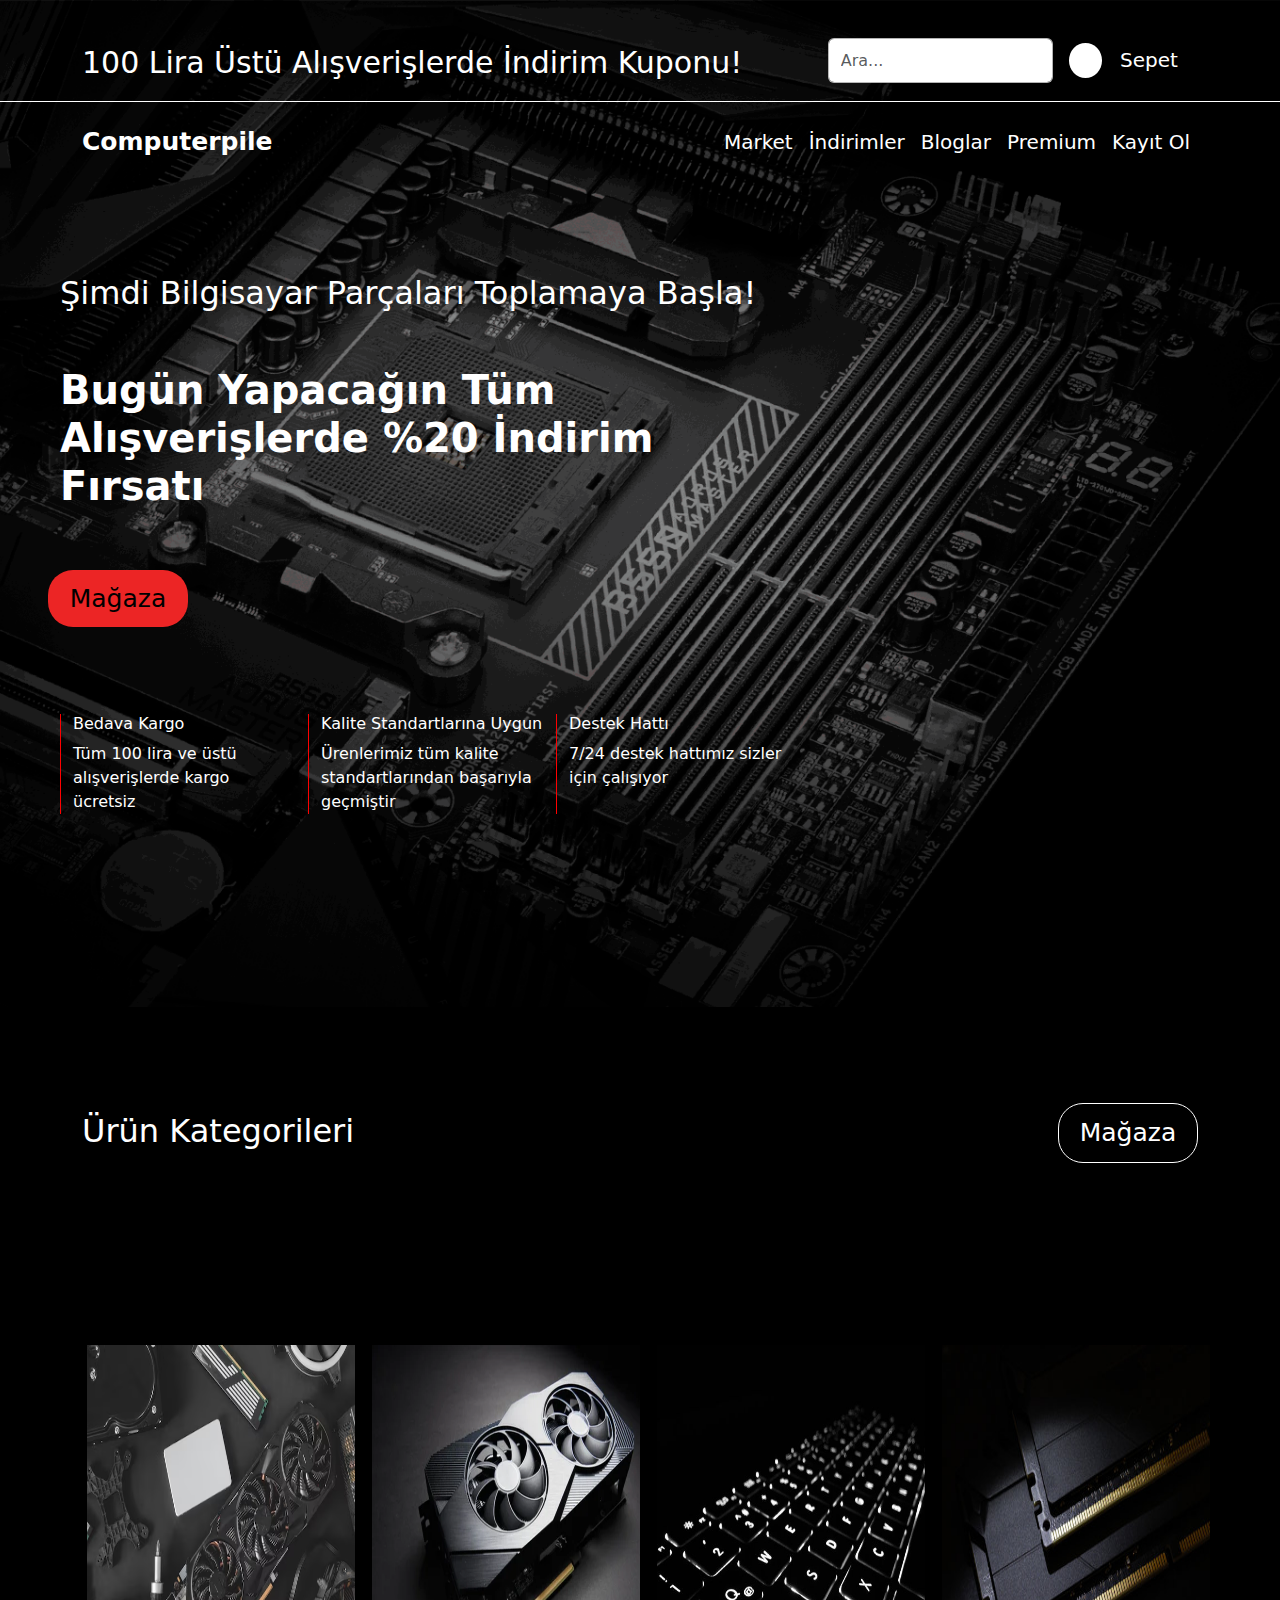
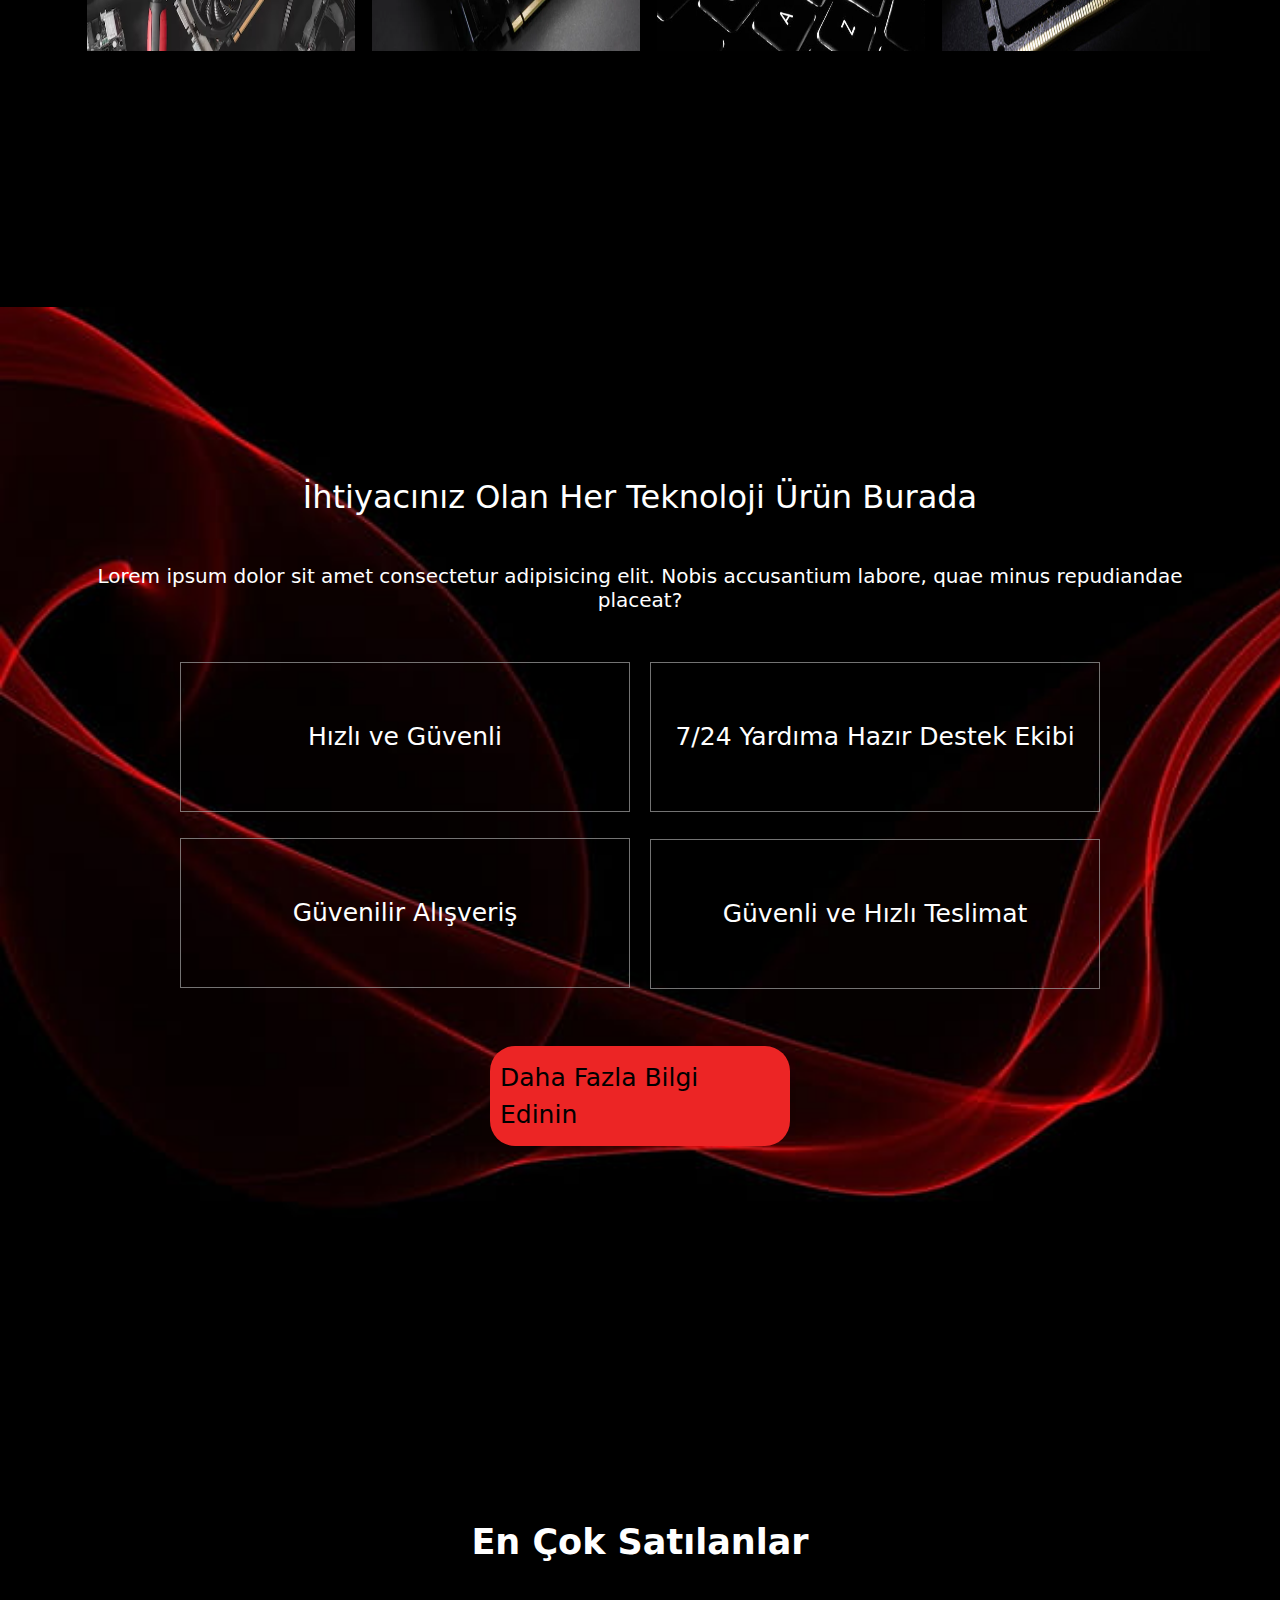
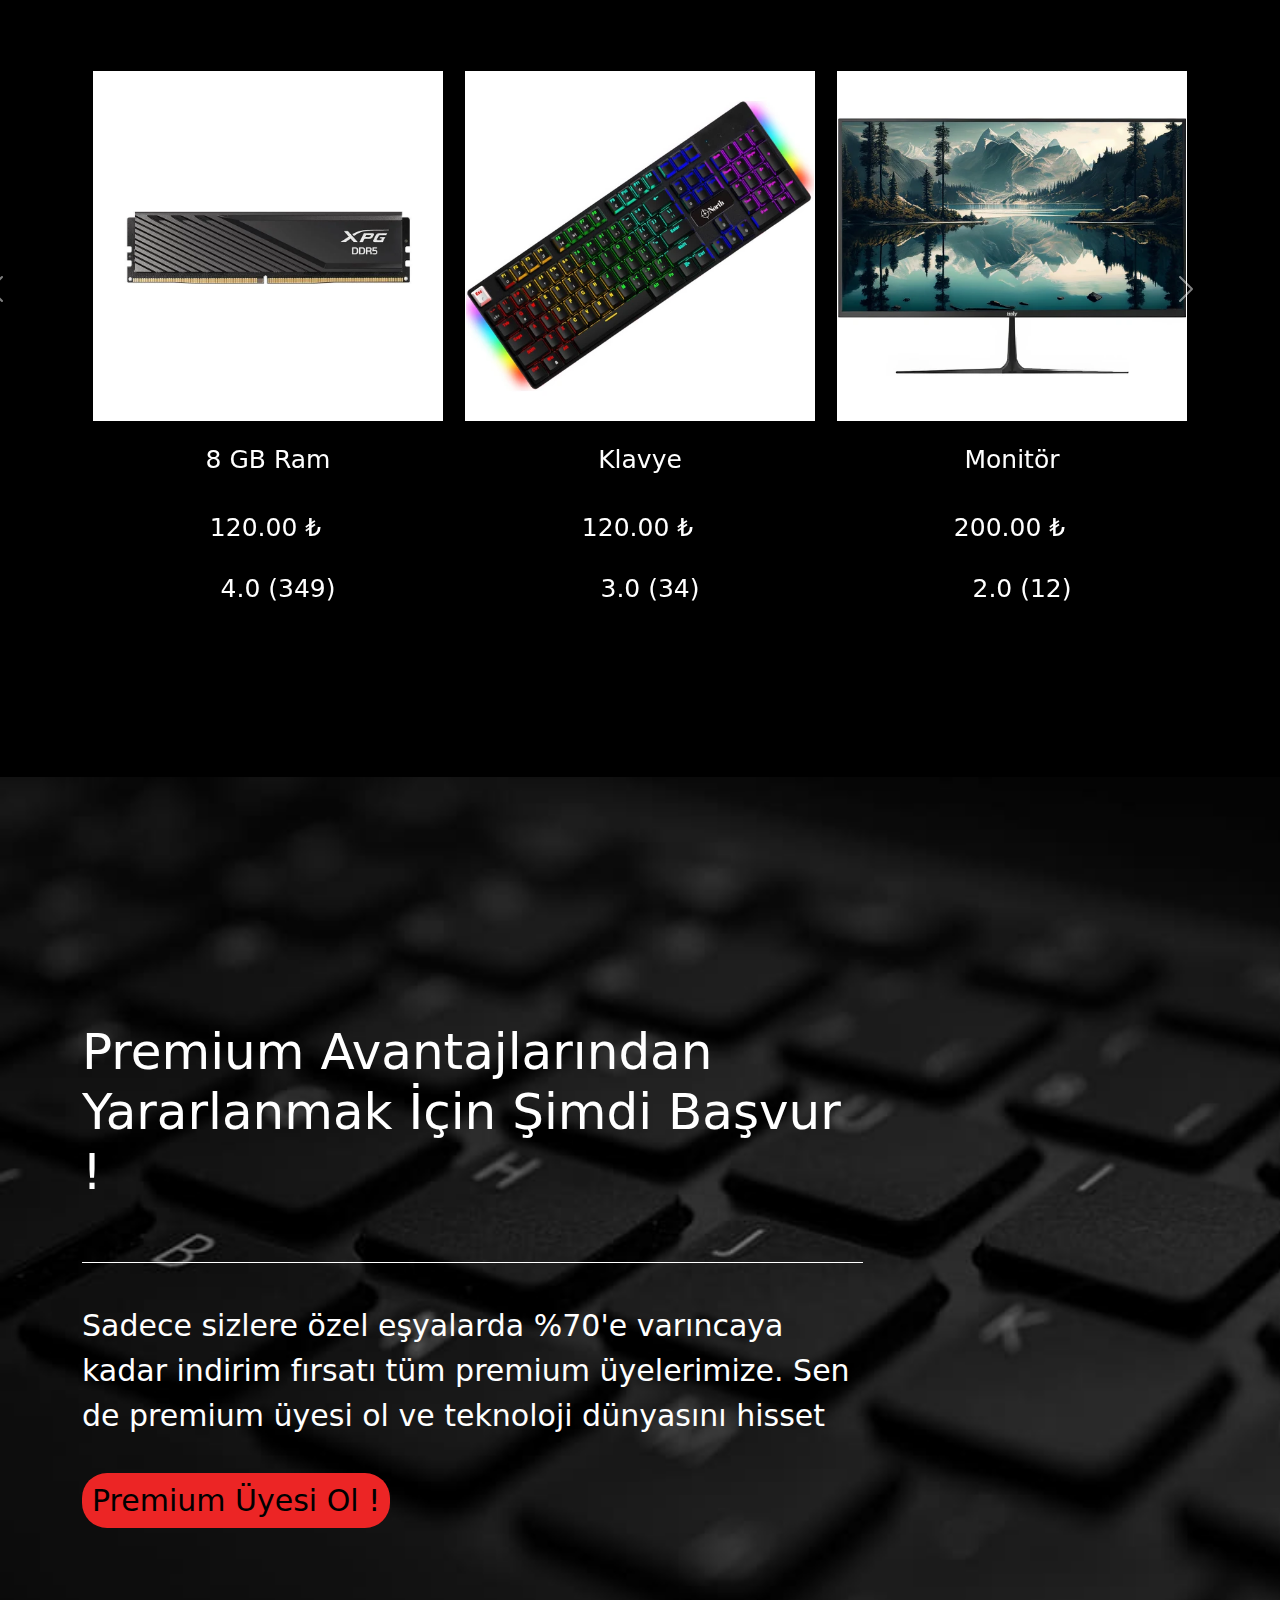
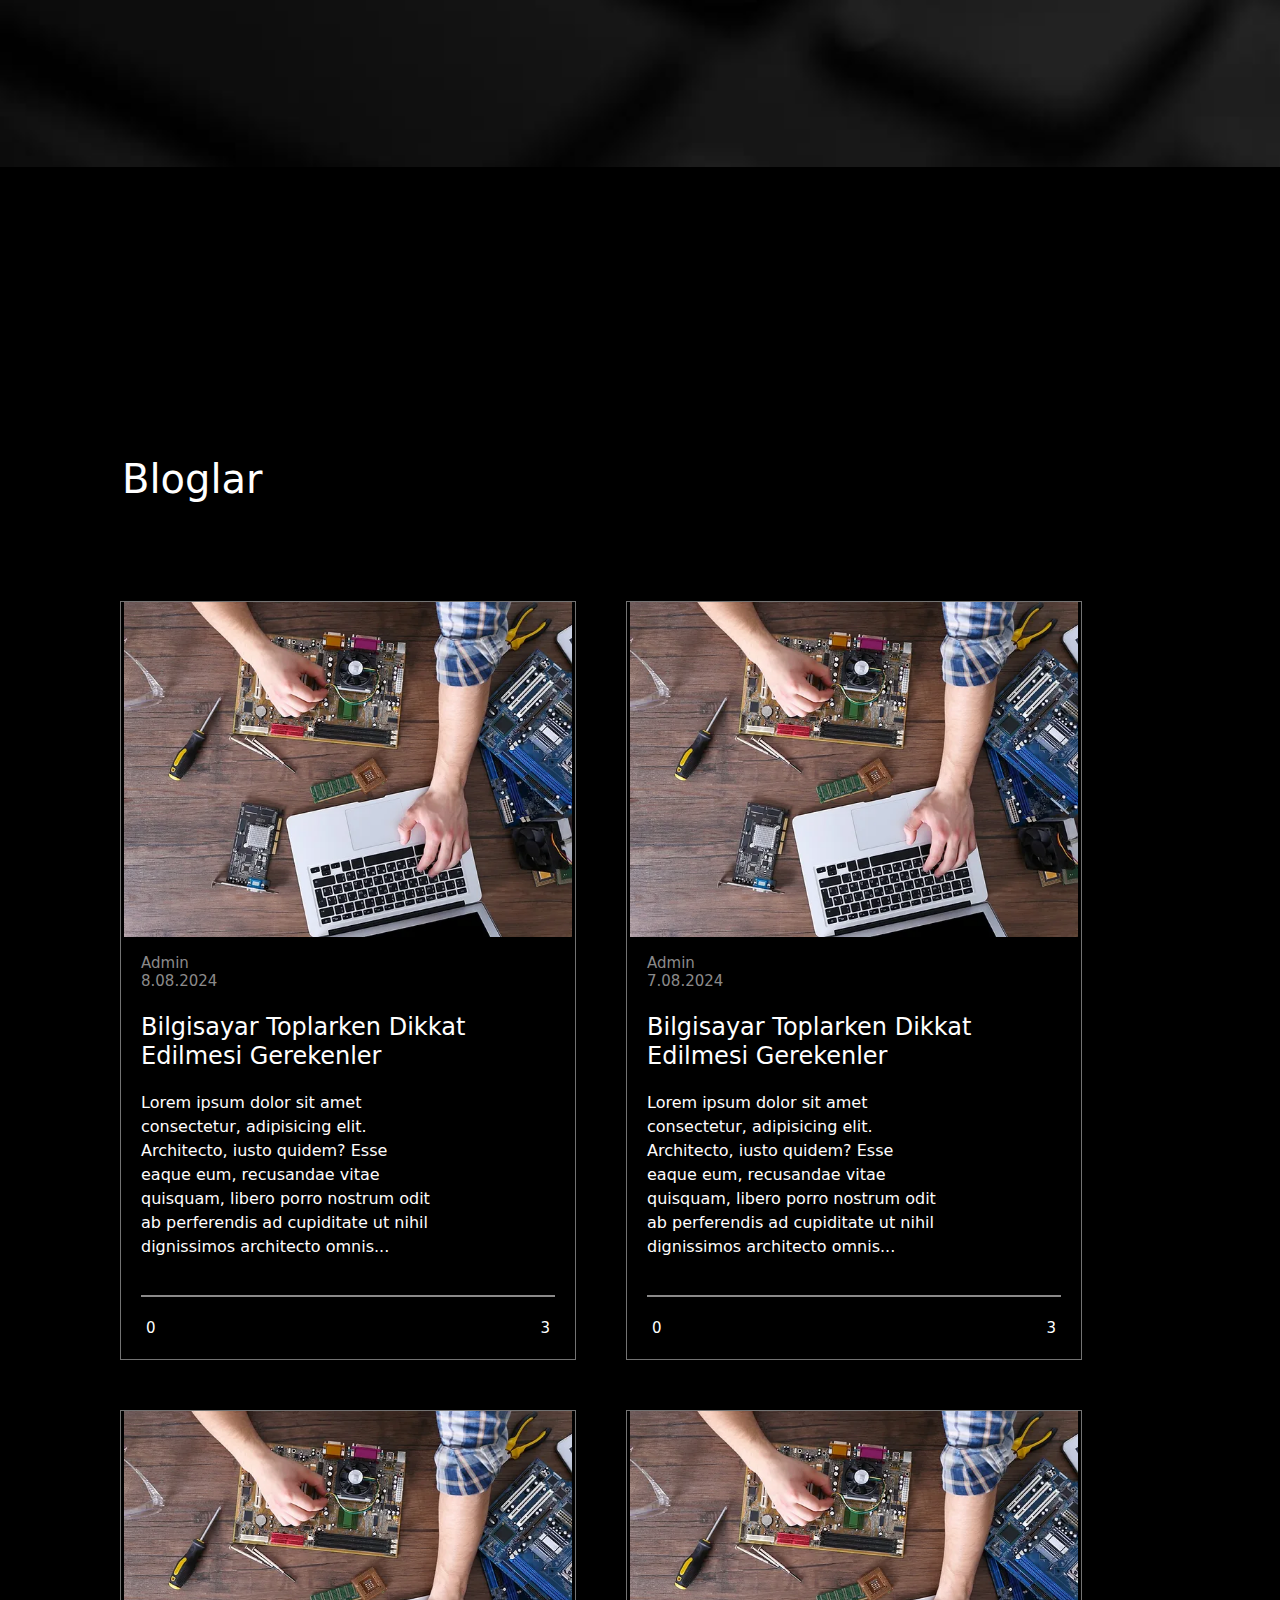
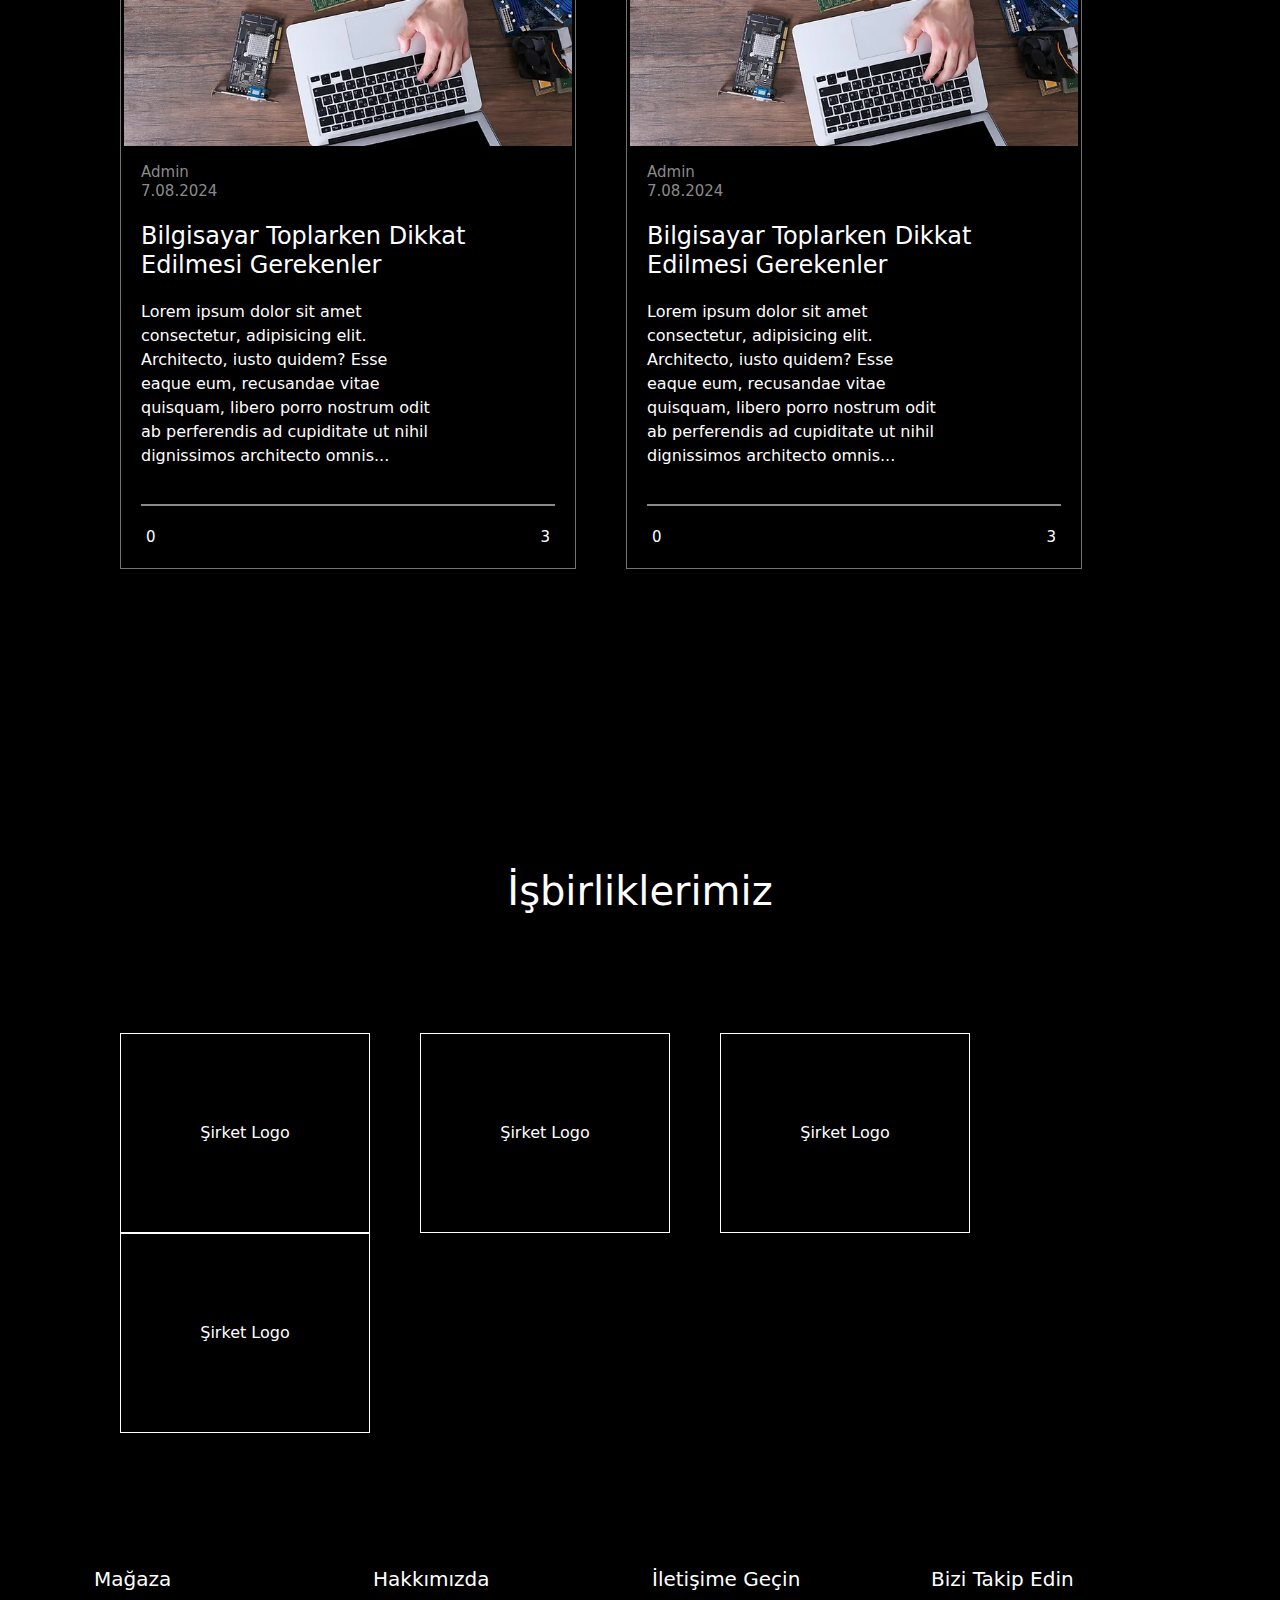
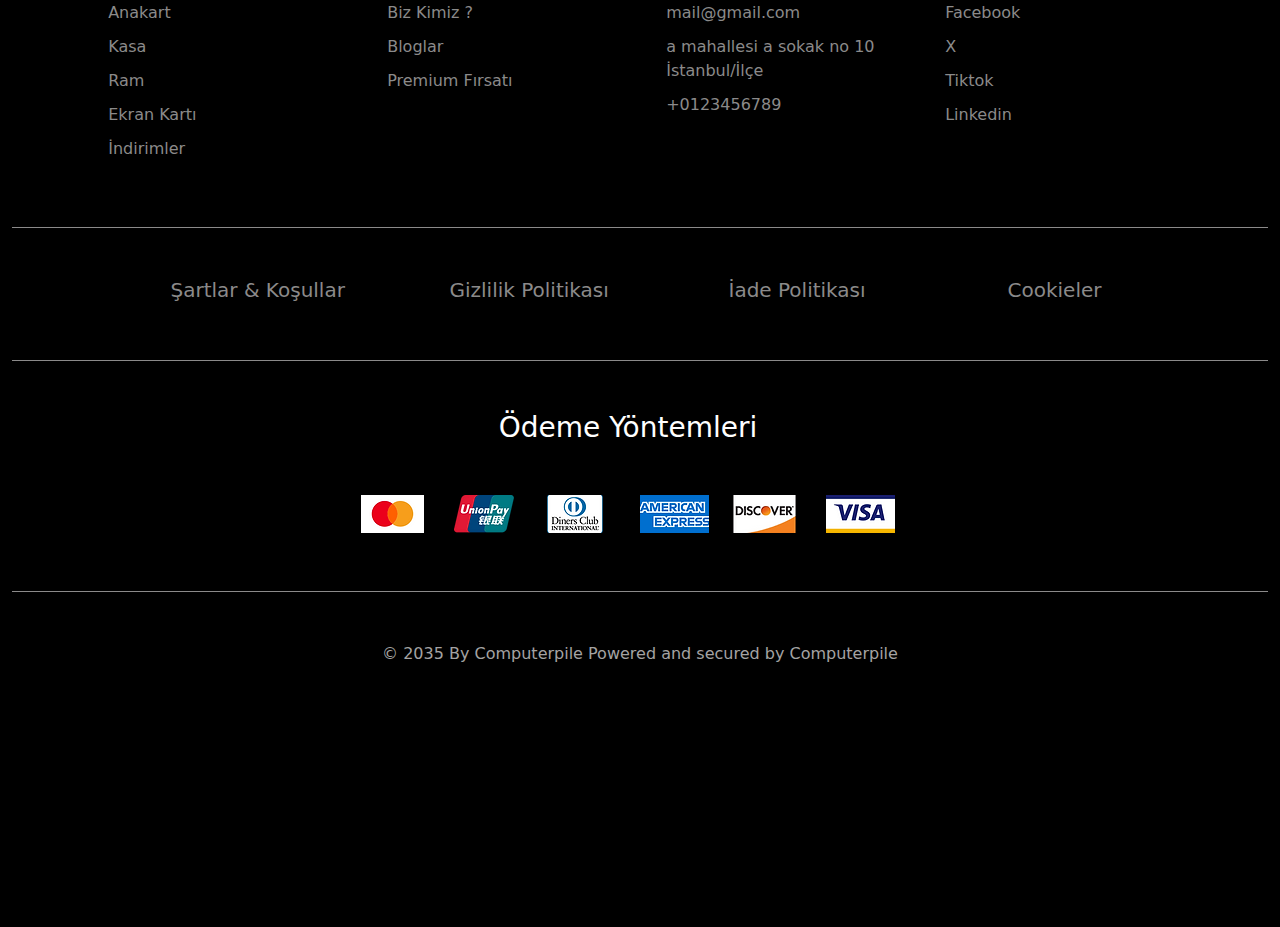
<file: index.html>
<!DOCTYPE html>
<html lang="en">
<head>
    <meta charset="UTF-8">
    <meta name="viewport" content="width=device-width, initial-scale=1.0">
     <link rel="stylesheet" href="https://cdnjs.cloudflare.com/ajax/libs/font-awesome/6.6.0/css/all.min.css" integrity="sha512-Kc323vGBEqzTmouAECnVceyQqyqdsSiqLQISBL29aUW4U/M7pSPA/gEUZQqv1cwx4OnYxTxve5UMg5GT6L4JJg==" crossorigin="anonymous" referrerpolicy="no-referrer" />
    <link rel="stylesheet" href="https://cdn.jsdelivr.net/npm/bootstrap@5.3.3/dist/css/bootstrap.min.css">
    <link rel="stylesheet" href="https://cdnjs.cloudflare.com/ajax/libs/font-awesome/6.6.0/css/all.min.css" integrity="sha512-Kc323vGBEqzTmouAECnVceyQqyqdsSiqLQISBL29aUW4U/M7pSPA/gEUZQqv1cwx4OnYxTxve5UMg5GT6L4JJg==" crossorigin="anonymous" referrerpolicy="no-referrer" /> 
    <link rel="stylesheet" href="index.css">
    <title>Document</title>
</head>
<body>
        <div class="container-fluid navustu my-0 mx-0 p-0">
        <div class="cizgi">
            <div class="container mt-4 d-flex justify-content-between align-items-center">
                <p class="mb-0">100 Lira Üstü Alışverişlerde İndirim Kuponu!</p>
                <div class="sag d-flex align-items-center">
                    <input type="text" placeholder="Ara..." class="form-control">
                    <i class="fa-solid fa-cart-shopping ms-3" style="color: #000000;"></i>
                    <span class="ms-2" id="sepet"><a href="">Sepet</a></span>
                </div>
            </div>
        </div>
        <nav class="navbar navbar-expand-lg mt-2 navbar-dark ">
            <div class="container">
                <a class="navbar-brand" href="index.html">Computerpile</a>
                <button class="navbar-toggler button" type="button" data-bs-toggle="collapse" data-bs-target="#navbarSupportedContent" aria-controls="navbarSupportedContent" aria-expanded="false" aria-label="Toggle navigation">
                    <span class="navbar-toggler-icon"></span>
                </button>
                <div class="collapse navbar-collapse" id="navbarSupportedContent">
                    <ul class="navbar-nav ms-auto mb-2 mb-lg-0">
                        <li class="nav-item">
                            <a class="nav-link active" aria-current="page" href="market.html">Market</a>
                        </li>
                        <li class="nav-item">
                            <a class="nav-link active" aria-current="page" href="#">İndirimler</a>
                        </li>
                        <li class="nav-item">
                            <a class="nav-link active" aria-current="page" href="blog.html">Bloglar</a>
                        </li>
                        <li class="nav-item">
                            <a class="nav-link active" aria-current="page" href="premium.html">Premium</a>
                        </li>
                        <li class="nav-item">
                            <a class="nav-link active" aria-current="page" id="login2" href="register.html">Kayıt Ol</a>
                        </li>
                    </ul>
                </div>
            </div>
        </nav>

        <section class=" container tanit mt-5 mx-5">
            <div class="row">
                <h2 class="col-12 mb-4">Şimdi Bilgisayar Parçaları Toplamaya Başla!</h2>
                <h1 class="col-12 mb-4">Bugün Yapacağın Tüm Alışverişlerde %20 İndirim Fırsatı</h1>
                <a href="#" class="col-12 mb-4">Mağaza</a>
            </div>

                <div class="container">
                <div class="row mt-5">
                <div class=" col-lg-4 col-md-3 belirt">
                <h6>Bedava Kargo</h6>
                <span>Tüm 100 lira ve üstü alışverişlerde kargo ücretsiz</span></div>
                <div class=" col-lg-4 col-md-3 belirt"><h6>Kalite Standartlarına Uygun</h6>
                <span>Ürenlerimiz tüm kalite standartlarından başarıyla geçmiştir</span></div>
                <div class=" col-lg-4 col-md-3 belirt"><h6>Destek Hattı</h6>
                <span>7/24 destek hattımız sizler için çalışıyor</span></div>
                </div>
                </div>
            </div>
        </section>



    

<section class="container-fluid genel">
<div class="container">
<div class="kategoriler mb-5">
<h2 class="d-flex align-items-center">Ürün Kategorileri</h2>
<a href="" class="">Mağaza</a>
</div>
<div class="row foto">
    <div class="overlay"></div>
    <div class="foto col-lg-3 col-md-6 mr-3 mb-3"><a href=""><img src="photos/cpu.avif" alt=""></a></div>
    <div class="foto col-lg-3 col-md-6 mr-3 mb-3"><a href=""><img src="photos/grapich.jpg" alt=""></a></div>
    <div class="foto col-lg-3 col-md-6 mr-3 mb-3"><a href=""><img src="photos/keyboard.jpg" alt=""></a></div>
    <div class="foto col-lg-3 col-md-6 mr-3 mb-3"><a href=""><img src="photos/ram.jpg" alt=""></a></div>
</div>
</div>
</section>
<section class="container-fluid kutular">
    <div class="container ortala">
        <div class="yazilar">
            <h2 class="mb-5">İhtiyacınız Olan Her Teknoloji Ürün Burada</h2>
            <h5>Lorem ipsum dolor sit amet consectetur adipisicing elit. Nobis accusantium labore, quae minus repudiandae placeat?</h5>
        </div>
        <div class="row gercek-kutu">
            <div class="col-lg-6 col-md-6 mb-3 kutu"><span>Hızlı ve Güvenli</span></div>
            <div class="col-lg-6 col-md-6 mb-3 kutu"><span>7/24 Yardıma Hazır Destek Ekibi</span></div>
            <div class="col-lg-6 col-md-6 kutu "><span>Güvenilir Alışveriş</span></div>
            <div class="col-lg-6 col-md-6 kutu mb-2"><span>Güvenli ve Hızlı Teslimat</span></div>
            <a href="" class="d-flex justify-content-center mt-5 mx-5">Daha Fazla Bilgi Edinin</a>
        </div>
     
    </div>
</section>

<section class="container-fluid slider">
    <div class="container slider-center">
        <h2>En Çok Satılanlar</h2>
        <div id="carouselExampleControls" class="carousel slide" data-ride="carousel">
            <div class="carousel-inner">
                <div class="carousel-item active">
                    <div class="d-flex justify-content-around align-items-center">
                        <div class="item-content text-center">
                            <img class="img-fluid col-lg-4 col-md-2 col-sm-12" src="photos/ram1.webp" alt="First slide">
                            <span>8 GB Ram</span>
                            <p>120.00 ₺</p>
                            <div class="stars mt-4">
                                <i class="fa-solid fa-star boya"></i>
                                <i class="fa-solid fa-star boya"></i>
                                <i class="fa-solid fa-star boya"></i>
                                <i class="fa-solid fa-star boya"></i>
                                <i class="fa-regular fa-star"></i> 
                                <span class="deger">4.0 (349)</span>
                            </div>
                        </div>
                        <div class="item-content text-center">
                            <img class="img-fluid col-lg-4 col-md-2 col-sm-12" src="photos/keyboard1.webp" alt="First slide">
                            <span>Klavye</span>
                            <p>120.00 ₺</p>
                            <div class="stars mt-4">
                                <i class="fa-solid fa-star boya"></i>
                                <i class="fa-solid fa-star boya"></i>
                                <i class="fa-solid fa-star boya"></i>
                                <i class="fa-regular fa-star"></i>
                                <i class="fa-regular fa-star"></i> 
                                <span class="deger">3.0 (34)</span>
                            </div>
                        </div>
                        <div class="item-content text-center">
                            <img class="img-fluid col-lg-4 col-md-2 col-sm-12" src="photos/monitor.webp" alt="First slide">
                            <span>Monitör</span>
                            <p>200.00 ₺</p>
                            <div class="stars mt-4">
                                <i class="fa-solid fa-star boya"></i>
                                <i class="fa-solid fa-star boya"></i>
                                <i class="fa-regular fa-star"></i>
                                <i class="fa-regular fa-star"></i>
                                <i class="fa-regular fa-star"></i> 
                                <span class="deger">2.0 (12)</span>
                            </div>
                        </div>
                    </div>
                </div>
                <div class="carousel-item">
                    <div class="d-flex justify-content-around align-items-center">
                        <div class="item-content text-center col-lg-4 col-md-2 col-sm-12">
                            <img class="img-fluid col-lg-4 col-md-2 col-sm-12" src="photos/kasa.webp" alt="Second slide">
                            <span>Kasa</span>
                            <p>300 ₺</p>
                            <div class="stars mt-4">
                                <i class="fa-solid fa-star boya"></i>
                                <i class="fa-solid fa-star boya"></i>
                                <i class="fa-solid fa-star"></i>
                                <i class="fa-solid fa-star"></i>
                                <i class="fa-solid fa-star"></i> 
                                <span class="deger">1.0 (1)</span>
                            </div>
                        </div>
                        <div class="item-content text-center">
                            <img class="img-fluid col-lg-4 col-md-2 col-sm-12" src="photos/anakart.webp" alt="Second slide">
                            <span>Anakart</span>
                            <p>500 ₺</p>
                            <div class="stars mt-4">
                                <i class="fa-solid fa-star"></i>
                                <i class="fa-solid fa-star"></i> 
                                <i class="fa-solid fa-star"></i>
                                <i class="fa-solid fa-star"></i>
                                <i class="fa-solid fa-star"></i> 
                                <span class="deger">0 (0)</span>
                            </div>
                        </div>
                        <div class="item-content text-center">
                            <img class="img-fluid col-lg-4 col-md-2 col-sm-12" src="photos/kulaklık.webp" alt="Second slide">
                            <span>Kulaklık</span>
                            <p>500 ₺</p>
                            <div class="stars mt-4">
                                <i class="fa-solid fa-star boya"></i>
                                <i class="fa-solid fa-star boya"></i>
                                <i class="fa-solid fa-star boya"></i>
                                <i class="fa-solid fa-star boya"></i>
                                <i class="fa-solid fa-star boya"></i>
                                <span class="deger">5 (200)</span>
                            </div>
                        </div>
                    </div>
                </div>
        
            </div>
            <a class="carousel-control-prev" href="#carouselExampleControls" role="button" data-slide="prev">
                <span class="carousel-control-prev-icon" aria-hidden="true"></span>
                <span class="sr-only">Previous</span>
            </a>
            <a class="carousel-control-next" href="#carouselExampleControls" role="button" data-slide="next">
                <span class="carousel-control-next-icon" aria-hidden="true"></span>
                <span class="sr-only">Next</span>
            </a>
        </div>
    </div>
</section>
    

<section class="container-fluid premium">
<div class="container">
    <h2>Premium Avantajlarından Yararlanmak İçin Şimdi Başvur !</h2>
    <p class="cizgi"></p>
    <p>Sadece sizlere özel eşyalarda %70'e varıncaya kadar indirim fırsatı tüm premium üyelerimize. Sen de premium üyesi ol ve teknoloji dünyasını hisset</p>
    <a href="premium.html">Premium Üyesi Ol !</a>
</div>
</section>

<section class="container-fluid bloglar">
    <div class="container">
        <h2>Bloglar</h2>
        <div class="row">
            <div class="col-lg-6 col-md-6 col-sm-12 kutu">
                <div class="img"><img src="photos/photo1.webp" alt="" class="mx-0"></div>
                <div class="bilgi">
                    <p class="admin">Admin</p>
                    <p class="tarih">8.08.2024</p>
                    <div class="yazi">
                        <a href="">
                            <h3>Bilgisayar Toplarken Dikkat Edilmesi Gerekenler</h3>
                            <p class="parag">Lorem ipsum dolor sit amet consectetur, adipisicing elit. Architecto, iusto quidem? Esse eaque eum, recusandae vitae quisquam, libero porro nostrum odit ab perferendis ad cupiditate ut nihil dignissimos architecto omnis...</p>
                        </a>
                    </div>
                </div>
                <div class="cizgi"></div>
                <div class="yorum-begeni">
                    <div class="chat">
                        <i class="fa-regular fa-comment"></i><span>0</span>
                    </div>
                    <div class="begeni">
                        <span class="begen">3</span> <i class="fa-regular fa-heart"></i>
                    </div>
                </div>
            </div>
            <div class="col-lg-6 col-md-6 col-sm-12 kutu">
                <div class="img"><img src="photos/photo1.webp" alt="" class="mx-0"></div>
                <div class="bilgi">
                    <p class="admin">Admin</p>
                    <p class="tarih">7.08.2024</p>
                    <div class="yazi">
                        <a href="">
                            <h3>Bilgisayar Toplarken Dikkat Edilmesi Gerekenler</h3>
                            <p class="parag">Lorem ipsum dolor sit amet consectetur, adipisicing elit. Architecto, iusto quidem? Esse eaque eum, recusandae vitae quisquam, libero porro nostrum odit ab perferendis ad cupiditate ut nihil dignissimos architecto omnis...</p>
                        </a>
                    </div>
                </div>
                <div class="cizgi"></div>
                <div class="yorum-begeni">
                    <div class="chat">
                        <i class="fa-regular fa-comment"></i><span>0</span>
                    </div>
                    <div class="begeni">
                        <span class="begen">3</span> <i class="fa-regular fa-heart"></i>
                    </div>
                </div>
            </div>
            <div class="col-lg-6 col-md-6 col-sm-12 kutu">
                <div class="img"><img src="photos/photo1.webp" alt="" class="mx-0"></div>
                <div class="bilgi">
                    <p class="admin">Admin</p>
                    <p class="tarih">7.08.2024</p>
                    <div class="yazi">
                        <a href="">
                            <h3>Bilgisayar Toplarken Dikkat Edilmesi Gerekenler</h3>
                            <p class="parag">Lorem ipsum dolor sit amet consectetur, adipisicing elit. Architecto, iusto quidem? Esse eaque eum, recusandae vitae quisquam, libero porro nostrum odit ab perferendis ad cupiditate ut nihil dignissimos architecto omnis...</p>
                        </a>
                    </div>
                </div>
                <div class="cizgi"></div>
                <div class="yorum-begeni">
                    <div class="chat">
                        <i class="fa-regular fa-comment"></i><span>0</span>
                    </div>
                    <div class="begeni">
                        <span class="begen">3</span> <i class="fa-regular fa-heart"></i>
                    </div>
                </div>
            </div>
            <div class="col-lg-6 col-md-6 col-sm-12 kutu">
                <div class="img"><img src="photos/photo1.webp" alt="" class="mx-0"></div>
                <div class="bilgi">
                    <p class="admin">Admin</p>
                    <p class="tarih">7.08.2024</p>
                    <div class="yazi">
                        <a href="">
                            <h3>Bilgisayar Toplarken Dikkat Edilmesi Gerekenler</h3>
                            <p class="parag">Lorem ipsum dolor sit amet consectetur, adipisicing elit. Architecto, iusto quidem? Esse eaque eum, recusandae vitae quisquam, libero porro nostrum odit ab perferendis ad cupiditate ut nihil dignissimos architecto omnis...</p>
                        </a>
                    </div>
                </div>
                <div class="cizgi"></div>
                <div class="yorum-begeni">
                    <div class="chat">
                        <i class="fa-regular fa-comment"></i><span>0</span>
                    </div>
                    <div class="begeni">
                        <span class="begen">3</span> <i class="fa-regular fa-heart"></i>
                    </div>
                </div>
            </div>
        </div>
    </div>
</section>

<section class=" container-fluid isbirlik">
    <div class="container">
        <h2>İşbirliklerimiz</h2>   
        <div class="yazi-kutu">        
        <div class="row">
            <div class="kutu col-lg-3 col-md-3 col-sm-1">Şirket Logo</div>
            <div class="kutu col-lg-3 col-md-3 col-sm-1">Şirket Logo</div>
            <div class="kutu col-lg-3 col-md-3 col-sm-1">Şirket Logo</div>
            <div class="kutu col-lg-3 col-md-3 col-sm-1">Şirket Logo</div>
        </div>
        </div>
    </div>
</section>

<footer class="container-fluid">
    <div class="container">
        <div class="row">
            <div class="footer-alan col-lg-3 col-md-3 col-sm-12">
                <h2>Mağaza</h2>
                <ul>
                <li><span class="market">Anakart</li></span>
                <li><span class="market">Kasa</li></span>
                <li><span class="market">Ram</li></span>
                <li><span class="market">Ekran Kartı</li></span>
                <li><span class="market">İndirimler</li></span>
            </ul></div>
            <div class="footer-alan col-lg-3 col-md-3 col-sm-12">
                <h2>Hakkımızda</h2>
<ul>
    <li> <span>Biz Kimiz ?</li></span>
    <li><span>Bloglar</li></span>
    <li><span>Premium Fırsatı</li></span>
</ul>

            </div>
            <div class="footer-alan col-lg-3 col-md-3 col-sm-12">   
                <h2>İletişime Geçin</h2>
                <ul>
                    <li><span>mail@gmail.com</span></li>
                    <li><span> a mahallesi a sokak no 10 İstanbul/İlçe</span></li>
                    <li> <span>+0123456789</span></li>
                </ul></div>
            <div class="footer-alan col-lg-3 col-md-3 col-sm-12"> <h2>Bizi Takip Edin</h2>  
            <ul>
                <li><span>Facebook</li></span>
                <li><span><Instagram</li></span>
                <li> <span> X</li></span>
                <li><span>Tiktok</li></span>
                <li><span>Linkedin</li></span>
            </ul></div>
        </div>
    </div>
        <div class="cizgi"></div>
        <div class="container">
        <div class="row ">
            <div class="footer-alan2 col-lg-3 col-md-3 col-sm-12"><h5>Şartlar & Koşullar</h5></div>
            <div class="footer-alan2 col-lg-3 col-md-3 col-sm-12"><h5>Gizlilik Politikası</h5></div>
            <div class="footer-alan2 col-lg-3 col-md-3 col-sm-12"><h5>İade Politikası</div></h5>
            <div class="footer-alan2 col-lg-3 col-md-3 col-sm-12"><h5>Cookieler</h5>
            </div>
        </div>
        </div>
        <div class="cizgi"></div>
        </div>
        <div class="container">
        <div class="odeme">
            <div class="row">
                <h3>Ödeme Yöntemleri</h3>
                <div class="footer-odeme col-lg-2 col-md-2 col-sm-6 mb-2 "><img src="photos/card1.webp" alt=""></div>
                <div class="footer-odeme col-lg-2 col-md-2 col-sm-6 mb-2"><img src="photos/card2.webp" alt=""></div>
                <div class="footer-odeme col-lg-2 col-md-2 col-sm-6 mb-2"><img src="photos/card3.webp" alt=""></div>
                <div class="footer-odeme col-lg-2 col-md-2 col-sm-6 mb-2"><img src="photos/card4.webp" alt=""></div>
                <div class="footer-odeme col-lg-2 col-md-2 col-sm-6 mb-2"><img src="photos/card5.webp" alt=""></div>
                <div class="footer-odeme col-lg-2 col-md-2 col-sm-6 mb-2"><img src="photos/card6.webp" alt=""></div>
            </div>
        </div>
            <div class="cizgi"></div>
        </div>
            <div class="cizgi"></div>
        </div>
        <div class="container">
            <div class="row"><div class="telif"> <span>© 2035 By Computerpile Powered and secured by Computerpile
            </span>
            </div>
            </div>
        </div>  
    </div>
</footer>

<script src="market.js"></script>
<script src="https://code.jquery.com/jquery-3.7.1.min.js" integrity="sha256-eKhayi8LEQwp4NKxN+CfCh+3qOVUtJn3QNZ0TciWLP4=" crossorigin="anonymous"></script>
<script src="https://cdn.jsdelivr.net/npm/bootstrap@5.3.3/dist/js/bootstrap.bundle.min.js"></script>
<script src="https://code.jquery.com/jquery-3.7.1.js" integrity="sha256-eKhayi8LEQwp4NKxN+CfCh+3qOVUtJn3QNZ0TciWLP4=" crossorigin="anonymous"></script>
<script src="https://code.jquery.com/jquery-3.5.1.slim.min.js"></script>
<script src="https://cdnjs.cloudflare.com/ajax/libs/popper.js/2.9.2/umd/popper.min.js" integrity="sha512-2rNj2KJ+D8s1ceNasTIex6z4HWyOnEYLVC3FigGOmyQCZc2eBXKgOxQmo3oKLHyfcj53uz4QMsRCWNbLd32Q1g==" crossorigin="anonymous" referrerpolicy="no-referrer"></script>
<script src="https://stackpath.bootstrapcdn.com/bootstrap/4.5.2/js/bootstrap.min.js"></script>
<script src="https://cdn.jsdelivr.net/npm/bootstrap@5.3.3/dist/js/bootstrap.bundle.min.js"></script>
</body>
</html>
</file>
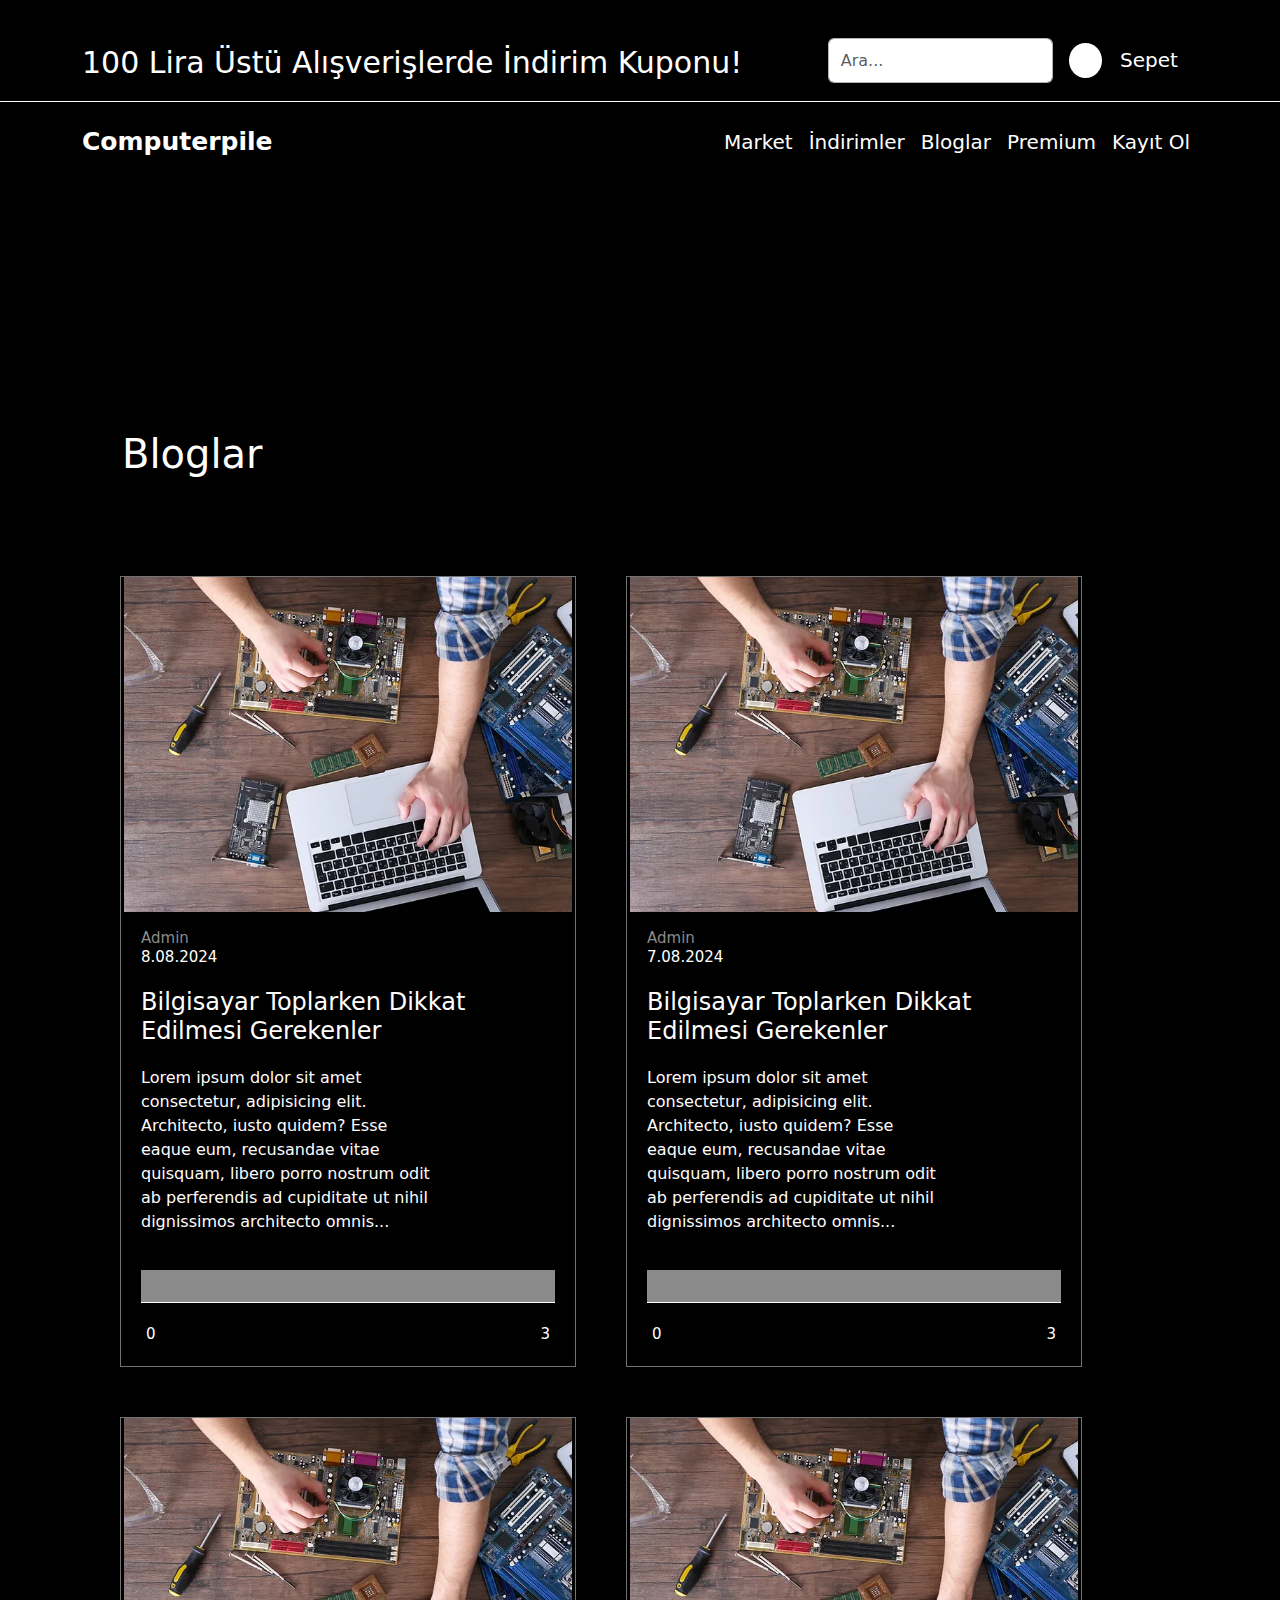
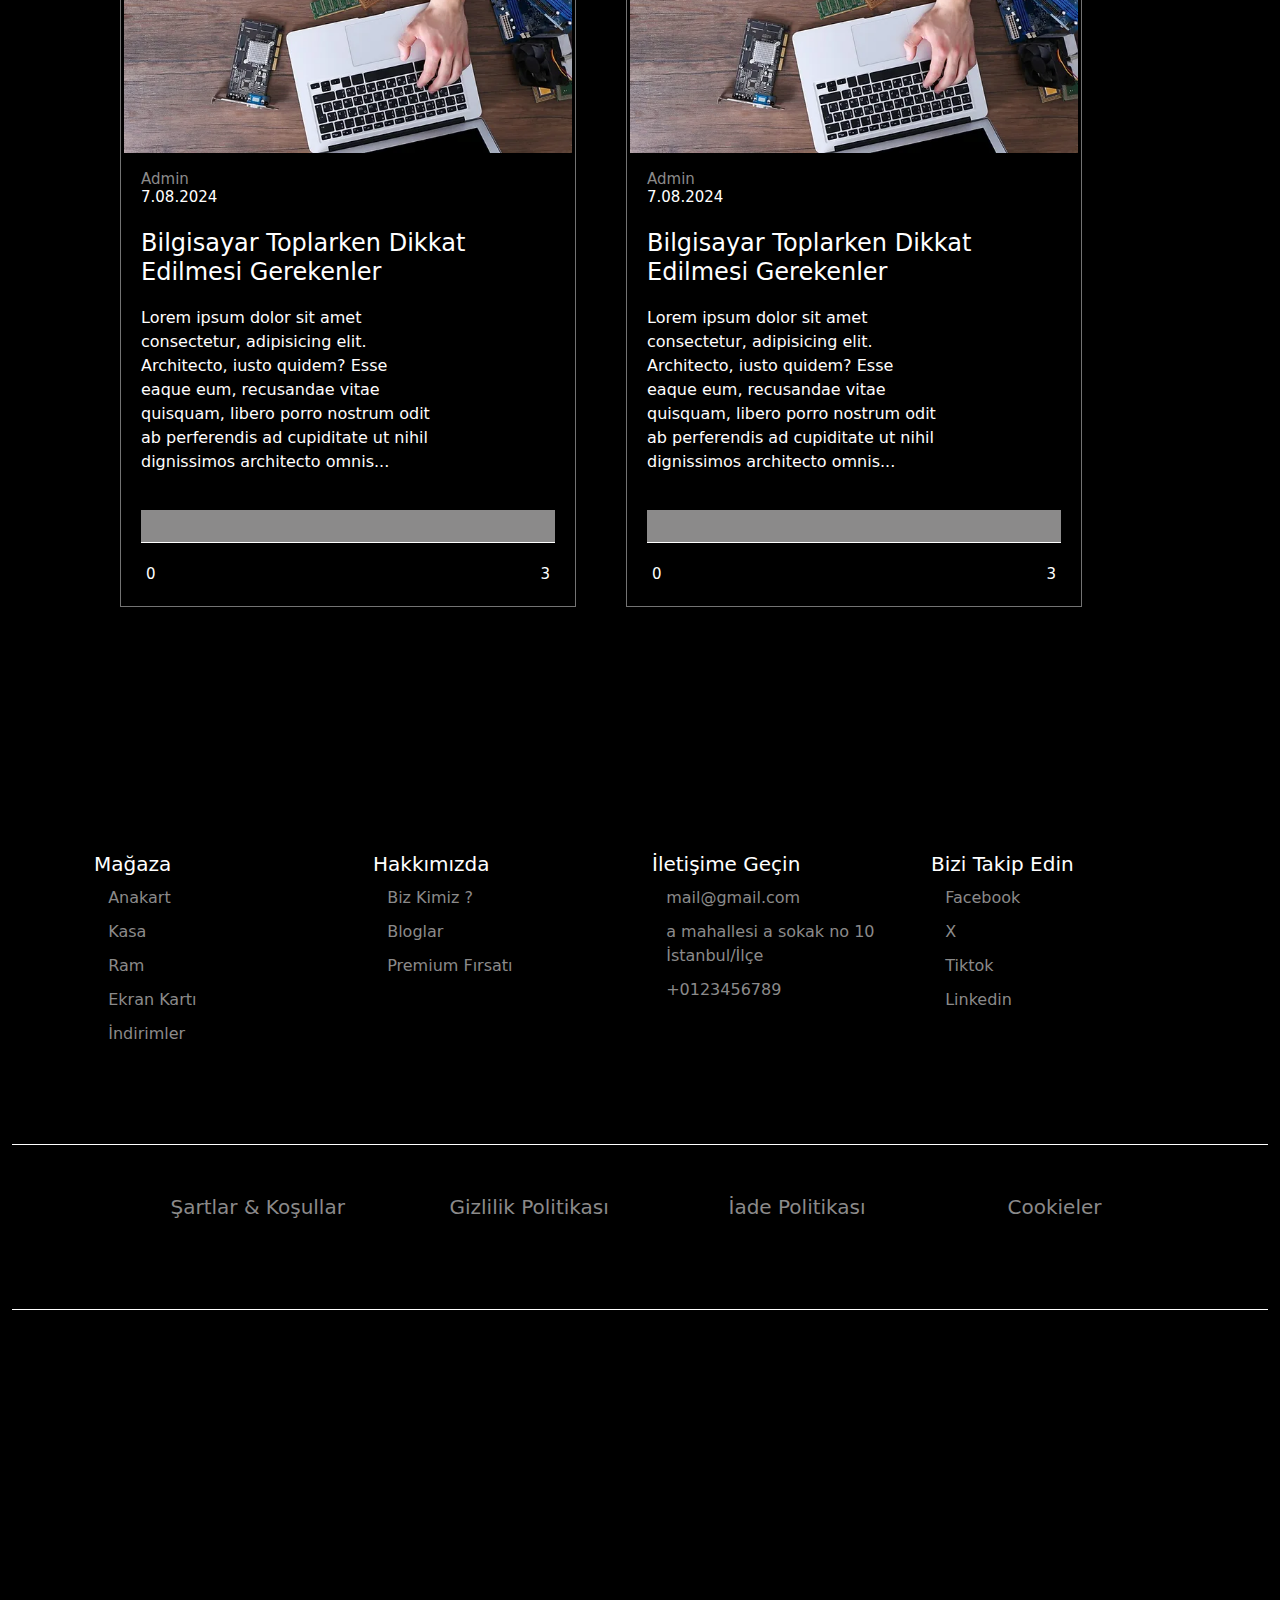
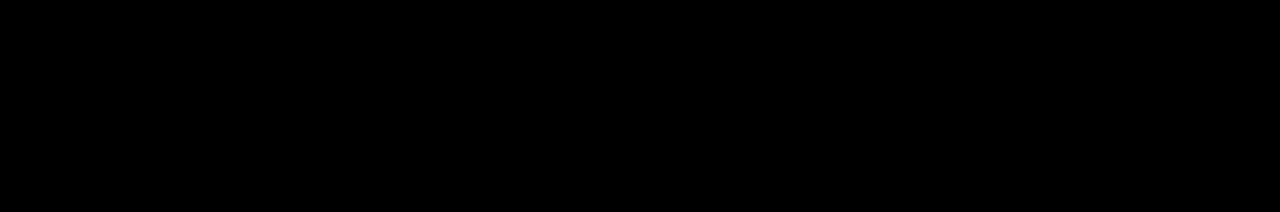
<file: blog.html>
<!DOCTYPE html>
<html lang="en">
<head>
    <meta charset="UTF-8">
    <meta name="viewport" content="width=device-width, initial-scale=1.0">
    <title>Document</title>
    <link rel="stylesheet" href="index.css">
    <link rel="stylesheet" href="register.css">
    <link rel="stylesheet" href="blog.css">
    <link rel="stylesheet" href="https://cdn.jsdelivr.net/npm/bootstrap@5.3.3/dist/css/bootstrap.min.css">
    <link rel="stylesheet" href="https://cdnjs.cloudflare.com/ajax/libs/font-awesome/6.6.0/css/all.min.css" integrity="sha512-Kc323vGBEqzTmouAECnVceyQqyqdsSiqLQISBL29aUW4U/M7pSPA/gEUZQqv1cwx4OnYxTxve5UMg5GT6L4JJg==" crossorigin="anonymous" referrerpolicy="no-referrer" /> 
</head>
</head>
<body>
  
    <div class="container-fluid navustu1 my-0 mx-0 p-0">
        <div class="cizgi">
            <div class="container mt-4 d-flex justify-content-between align-items-center">
                <p class="mb-0">100 Lira Üstü Alışverişlerde İndirim Kuponu!</p>
                <div class="sag d-flex align-items-center">
                    <input type="text" placeholder="Ara..." class="form-control">
                    <i class="fa-solid fa-cart-shopping ms-3" style="color: #000000;"></i>
                    <span class="ms-2" id="sepet"><a href="sepet.html">Sepet</a></span>
                </div>
            </div>
        </div>
        <nav class="navbar navbar-expand-lg mt-2 navbar-dark ">
            <div class="container">
                <a class="navbar-brand" href="index.html">Computerpile</a>
                <button class="navbar-toggler button" type="button" data-bs-toggle="collapse" data-bs-target="#navbarSupportedContent" aria-controls="navbarSupportedContent" aria-expanded="false" aria-label="Toggle navigation">
                    <span class="navbar-toggler-icon"></span>
                </button>
                <div class="collapse navbar-collapse" id="navbarSupportedContent">
                    <ul class="navbar-nav ms-auto mb-2 mb-lg-0">
                        <li class="nav-item">
                            <a class="nav-link active" aria-current="page" href="market.html">Market</a>
                        </li>
                        <li class="nav-item">
                            <a class="nav-link active" aria-current="page" href="#">İndirimler</a>
                        </li>
                        <li class="nav-item">
                            <a class="nav-link active" aria-current="page" href="blog.html">Bloglar</a>
                        </li>
                        <li class="nav-item">
                            <a class="nav-link active" aria-current="page" href="premium.html">Premium</a>
                        </li>
                        <li class="nav-item">
                            <a class="nav-link active" aria-current="page" id="login2" href="register.html">Kayıt Ol</a>
                        </li>
                    </ul>
                </div>
            </div>
        </nav>


 
<section class="container-fluid bloglar mb-5">
    <div class="container blog-bilgi">
        <h2>Bloglar</h2>
        <div class="row">
            <div class="col-lg-6 col-md-6 col-sm-12 kutu">
                <div class="img"><img src="photos/photo1.webp" alt="" class="mx-0"></div>
                <div class="bilgi">
                    <p class="admin">Admin</p>
                    <p class="tarih">8.08.2024</p>
                    <div class="yazi">
                        <a href="">
                            <h3>Bilgisayar Toplarken Dikkat Edilmesi Gerekenler</h3>
                            <p class="parag">Lorem ipsum dolor sit amet consectetur, adipisicing elit. Architecto, iusto quidem? Esse eaque eum, recusandae vitae quisquam, libero porro nostrum odit ab perferendis ad cupiditate ut nihil dignissimos architecto omnis...</p>
                        </a>
                    </div>
                </div>
                <div class="cizgi"></div>
                <div class="yorum-begeni">
                    <div class="chat">
                        <i class="fa-regular fa-comment"></i><span>0</span>
                    </div>
                    <div class="begeni">
                        <span class="begen">3</span> <i class="fa-regular fa-heart"></i>
                    </div>
                </div>
            </div>
            <div class="col-lg-6 col-md-6 col-sm-12 kutu">
                <div class="img"><img src="photos/photo1.webp" alt="" class="mx-0"></div>
                <div class="bilgi">
                    <p class="admin">Admin</p>
                    <p class="tarih">7.08.2024</p>
                    <div class="yazi">
                        <a href="">
                            <h3>Bilgisayar Toplarken Dikkat Edilmesi Gerekenler</h3>
                            <p class="parag">Lorem ipsum dolor sit amet consectetur, adipisicing elit. Architecto, iusto quidem? Esse eaque eum, recusandae vitae quisquam, libero porro nostrum odit ab perferendis ad cupiditate ut nihil dignissimos architecto omnis...</p>
                        </a>
                    </div>
                </div>
                <div class="cizgi"></div>
                <div class="yorum-begeni">
                    <div class="chat">
                        <i class="fa-regular fa-comment"></i><span>0</span>
                    </div>
                    <div class="begeni">
                        <span class="begen">3</span> <i class="fa-regular fa-heart"></i>
                    </div>
                </div>
            </div>
            <div class="col-lg-6 col-md-6 col-sm-12 kutu">
                <div class="img"><img src="photos/photo1.webp" alt="" class="mx-0"></div>
                <div class="bilgi">
                    <p class="admin">Admin</p>
                    <p class="tarih">7.08.2024</p>
                    <div class="yazi">
                        <a href="">
                            <h3>Bilgisayar Toplarken Dikkat Edilmesi Gerekenler</h3>
                            <p class="parag">Lorem ipsum dolor sit amet consectetur, adipisicing elit. Architecto, iusto quidem? Esse eaque eum, recusandae vitae quisquam, libero porro nostrum odit ab perferendis ad cupiditate ut nihil dignissimos architecto omnis...</p>
                        </a>
                    </div>
                </div>
                <div class="cizgi"></div>
                <div class="yorum-begeni">
                    <div class="chat">
                        <i class="fa-regular fa-comment"></i><span>0</span>
                    </div>
                    <div class="begeni">
                        <span class="begen">3</span> <i class="fa-regular fa-heart"></i>
                    </div>
                </div>
            </div>
            <div class="col-lg-6 col-md-6 col-sm-12 kutu">
                <div class="img"><img src="photos/photo1.webp" alt="" class="mx-0"></div>
                <div class="bilgi">
                    <p class="admin">Admin</p>
                    <p class="tarih">7.08.2024</p>
                    <div class="yazi">
                        <a href="">
                            <h3>Bilgisayar Toplarken Dikkat Edilmesi Gerekenler</h3>
                            <p class="parag">Lorem ipsum dolor sit amet consectetur, adipisicing elit. Architecto, iusto quidem? Esse eaque eum, recusandae vitae quisquam, libero porro nostrum odit ab perferendis ad cupiditate ut nihil dignissimos architecto omnis...</p>
                        </a>
                    </div>
                </div>
                <div class="cizgi"></div>
                <div class="yorum-begeni">
                    <div class="chat">
                        <i class="fa-regular fa-comment"></i><span>0</span>
                    </div>
                    <div class="begeni">
                        <span class="begen">3</span> <i class="fa-regular fa-heart"></i>
                    </div>
                </div>
            </div>
        </div>
    </div>
</section>


    
<footer class="container-fluid">
    <div class="container">
        <div class="row">
            <div class="footer-alan col-lg-3 col-md-3 col-sm-12">
                <h2>Mağaza</h2>
                <ul>
                <li><span class="market">Anakart</li></span>
                <li><span class="market">Kasa</li></span>
                <li><span class="market">Ram</li></span>
                <li><span class="market">Ekran Kartı</li></span>
                <li><span class="market">İndirimler</li></span>
            </ul></div>
            <div class="footer-alan col-lg-3 col-md-3 col-sm-12">
                <h2>Hakkımızda</h2>
<ul>
    <li> <span>Biz Kimiz ?</li></span>
    <li><span>Bloglar</li></span>
    <li><span>Premium Fırsatı</li></span>
</ul>

            </div>
            <div class="footer-alan col-lg-3 col-md-3 col-sm-12">   
                <h2>İletişime Geçin</h2>
                <ul>
                    <li><span>mail@gmail.com</span></li>
                    <li><span> a mahallesi a sokak no 10 İstanbul/İlçe</span></li>
                    <li> <span>+0123456789</span></li>
                </ul></div>
            <div class="footer-alan col-lg-3 col-md-3 col-sm-12"> <h2>Bizi Takip Edin</h2>  
            <ul>
                <li><span>Facebook</li></span>
                <li><span><Instagram</li></span>
                <li> <span> X</li></span>
                <li><span>Tiktok</li></span>
                <li><span>Linkedin</li></span>
            </ul></div>
        </div>
    </div>
        <div class="cizgi"></div>
        <div class="container">
        <div class="row ">
            <div class="footer-alan2 col-lg-3 col-md-3 col-sm-12"><h5>Şartlar & Koşullar</h5></div>
            <div class="footer-alan2 col-lg-3 col-md-3 col-sm-12"><h5>Gizlilik Politikası</h5></div>
            <div class="footer-alan2 col-lg-3 col-md-3 col-sm-12"><h5>İade Politikası</div></h5>
            <div class="footer-alan2 col-lg-3 col-md-3 col-sm-12"><h5>Cookieler</h5>
            </div>
        </div>
        </div>
        <div class="cizgi"></div>
        </div>
            <div class="cizgi"></div>
        </div>
            <div class="cizgi"></div>
        </div>
        </div>  
    </div>
</footer>



 
<script src="https://code.jquery.com/jquery-3.7.1.js" integrity="sha256-eKhayi8LEQwp4NKxN+CfCh+3qOVUtJn3QNZ0TciWLP4=" crossorigin="anonymous"></script>
<script src="https://code.jquery.com/jquery-3.5.1.slim.min.js"></script>
<script src="https://cdnjs.cloudflare.com/ajax/libs/popper.js/2.9.2/umd/popper.min.js" integrity="sha512-2rNj2KJ+D8s1ceNasTIex6z4HWyOnEYLVC3FigGOmyQCZc2eBXKgOxQmo3oKLHyfcj53uz4QMsRCWNbLd32Q1g==" crossorigin="anonymous" referrerpolicy="no-referrer"></script>
<script src="https://stackpath.bootstrapcdn.com/bootstrap/4.5.2/js/bootstrap.min.js"></script>
<script src="https://cdn.jsdelivr.net/npm/bootstrap@5.3.3/dist/js/bootstrap.bundle.min.js"></script>   
</body>
</html>
</file>
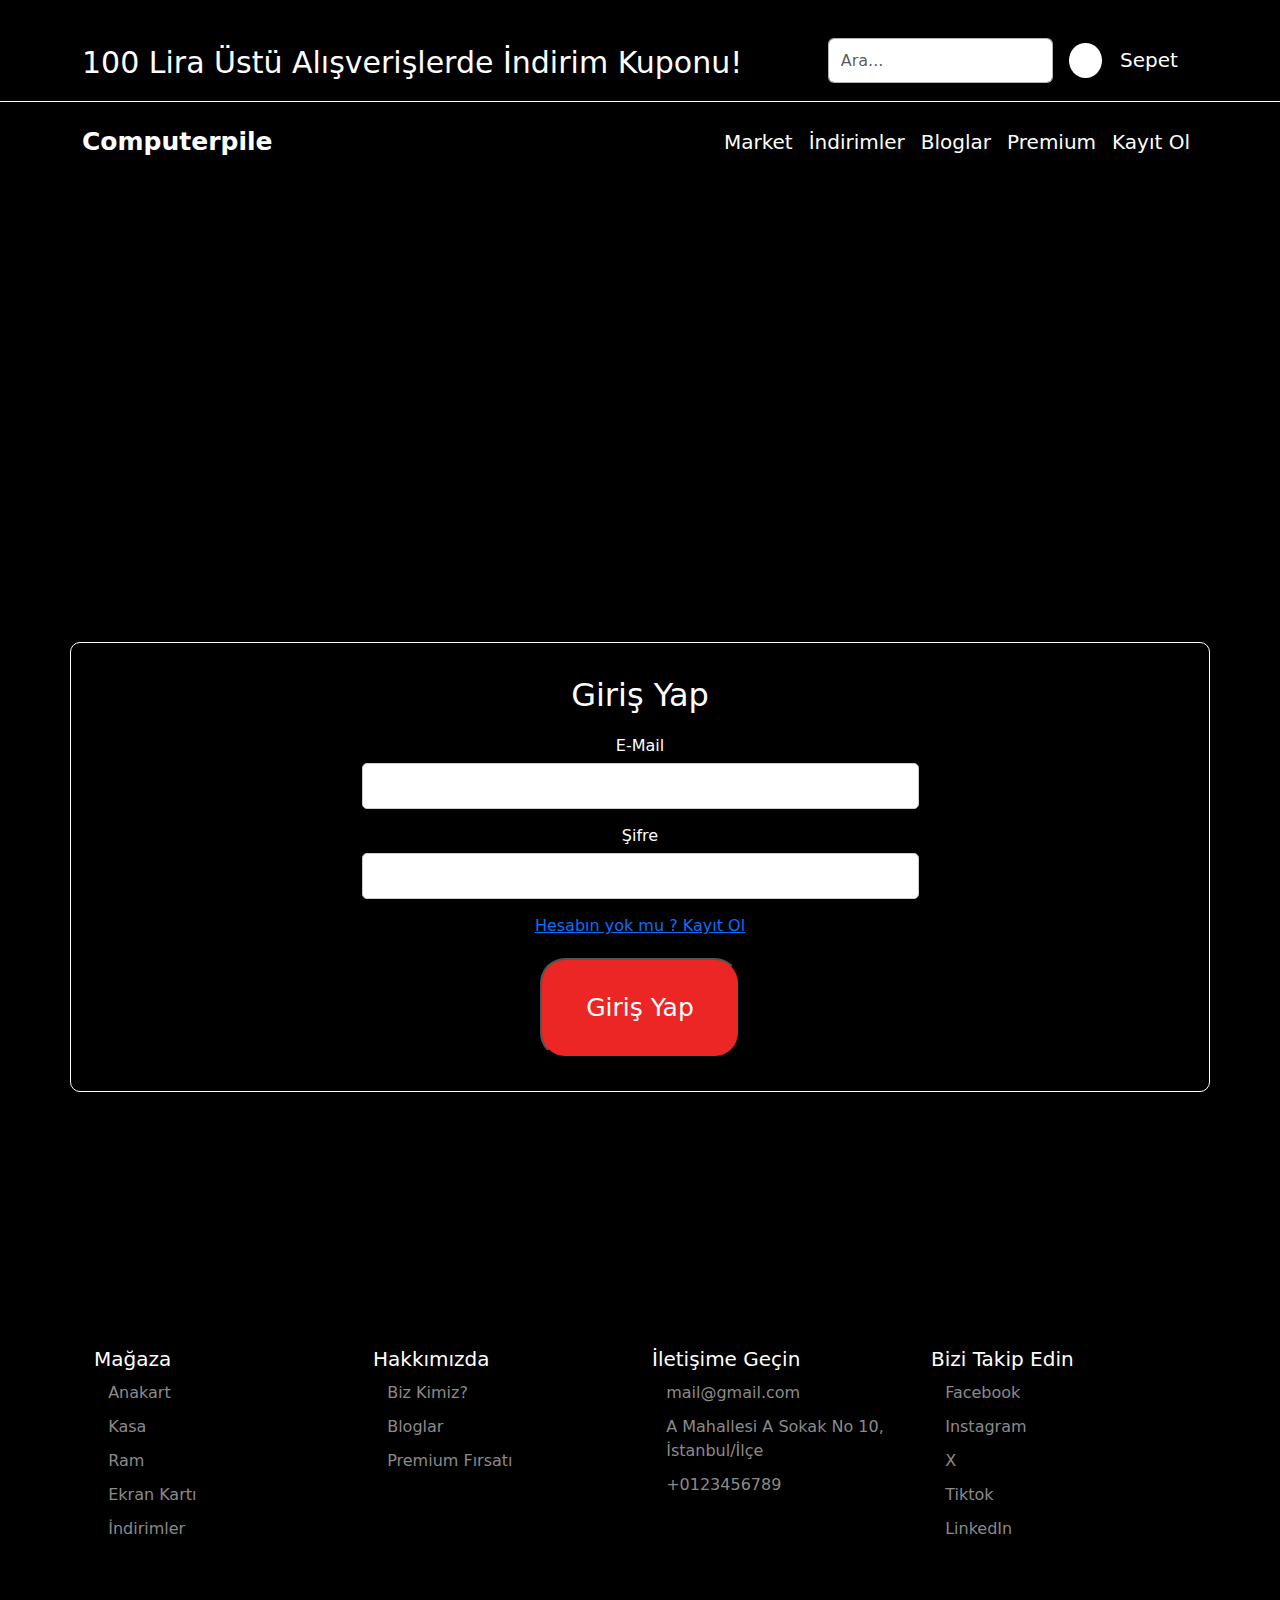
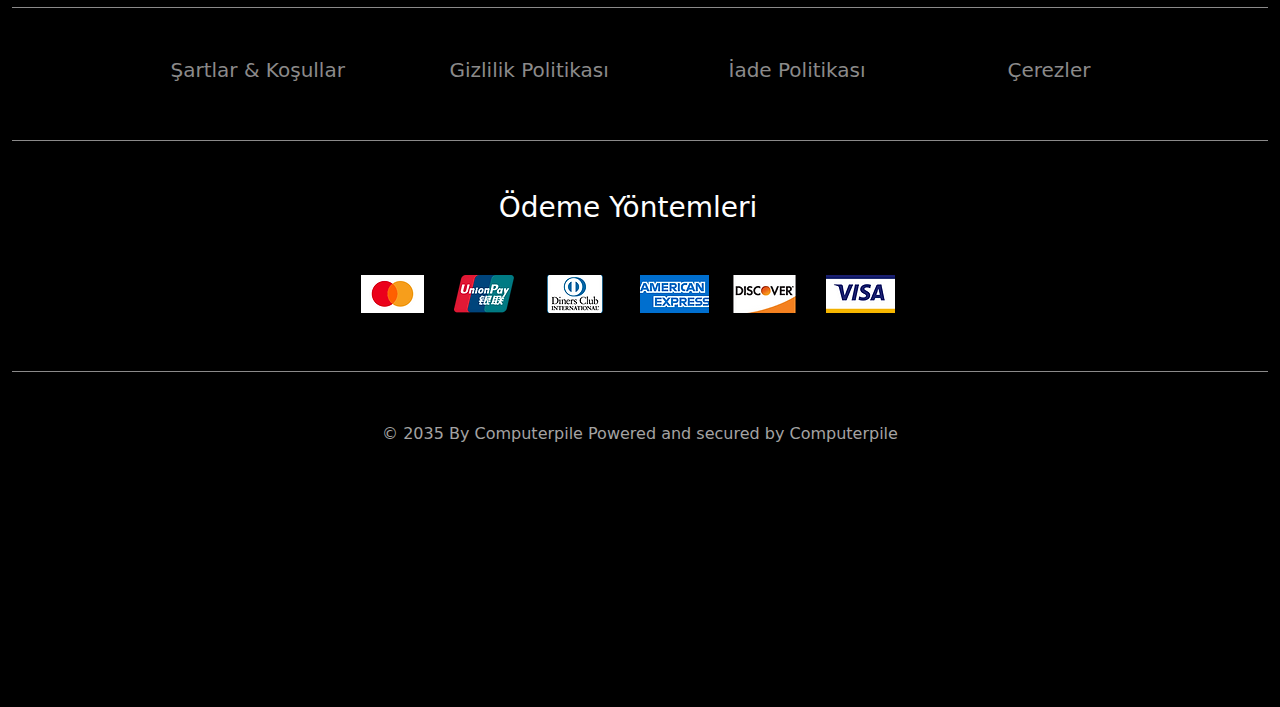
<file: login.html>
<!DOCTYPE html>
<html lang="en">
<head>
    <meta charset="UTF-8">
    <meta name="viewport" content="width=device-width, initial-scale=1.0">
    <title>Document</title>
    <link rel="stylesheet" href="register.css">
    <link rel="stylesheet" href="index.css">
    <link rel="stylesheet" href="https://cdn.jsdelivr.net/npm/bootstrap@5.3.3/dist/css/bootstrap.min.css">
    <link rel="stylesheet" href="https://cdnjs.cloudflare.com/ajax/libs/font-awesome/6.6.0/css/all.min.css" integrity="sha512-Kc323vGBEqzTmouAECnVceyQqyqdsSiqLQISBL29aUW4U/M7pSPA/gEUZQqv1cwx4OnYxTxve5UMg5GT6L4JJg==" crossorigin="anonymous" referrerpolicy="no-referrer" /> 
</head>
<body>

    <div class="container-fluid navustu1 my-0 mx-0 p-0">
        <div class="cizgi">
            <div class="container mt-4 d-flex justify-content-between align-items-center">
                <p class="mb-0">100 Lira Üstü Alışverişlerde İndirim Kuponu!</p>
                <div class="sag d-flex align-items-center">
                    <input type="text" placeholder="Ara..." class="form-control">
                    <i class="fa-solid fa-user ms-3"></i>
                    <span class="ms-2" id="sepet"><a href="sepet.html">Sepet</a></span>
                </div>
            </div>
        </div>
        <nav class="navbar navbar-expand-lg mt-2 navbar-dark ">
            <div class="container">
                <a class="navbar-brand" href="index.html">Computerpile</a>
                <button class="navbar-toggler button" type="button" data-bs-toggle="collapse" data-bs-target="#navbarSupportedContent" aria-controls="navbarSupportedContent" aria-expanded="false" aria-label="Toggle navigation">
                    <span class="navbar-toggler-icon"></span>
                </button>
                <div class="collapse navbar-collapse" id="navbarSupportedContent">
                    <ul class="navbar-nav ms-auto mb-2 mb-lg-0">
                        <li class="nav-item">
                            <a class="nav-link active" aria-current="page" href="market.html">Market</a>
                        </li>
                        <li class="nav-item">
                            <a class="nav-link active" aria-current="page" href="#">İndirimler</a>
                        </li>
                        <li class="nav-item">
                            <a class="nav-link active" aria-current="page" href="blog.html">Bloglar</a>
                        </li>
                        <li class="nav-item">
                            <a class="nav-link active" aria-current="page" href="premium.html">Premium</a>
                        </li>
                        <li class="nav-item">
                            <a class="nav-link active" aria-current="page" id="login2" href="register.html">Kayıt Ol</a>
                        </li>
                    </ul>
                </div>
            </div>
        </nav>
        <div class="container">
            <div class="alert-container d-flex  ">
                <div class="alert alert-success alert-dismissible fade show" id="trueAlert" role="alert" style="display: none;">
                    <strong>Hesabınıza Başarıyla Giriş Yapıldı</strong>
                    <button type="button" class="close" data-dismiss="alert" aria-label="Close">
                        <span aria-hidden="true">&times;</span>
                    </button>
                </div>
                <div class="alert alert-danger alert-dismissible fade show" id="falseAlert" role="alert" style="display: none;">
                    <strong>Böyle Bir Hesap Yok</strong>
                    <button type="button" class="close" data-dismiss="alert" aria-label="Close">
                        <span aria-hidden="true">&times;</span>
                    </button>
                </div>
            </div>
        </div>
    </div>
        
        <div class="container-fluid kayit">
            <div class="container form-container">
                <h2>Giriş Yap</h2>
                <label for="mail">E-Mail</label>
                <input type="text" id="mail">
        
                <label for="password">Şifre</label>
                <input type="password" id="password">
                <a href="login.html" class="login">Hesabın yok mu  ? Kayıt Ol</a>
                <button class="button1" id="register">Giriş Yap</button>
            </div>
        </div>
        


<footer class="container-fluid">
    <div class="container">
        <div class="row">
            <div class="footer-alan col-lg-3 col-md-3 col-sm-12">
                <h2>Mağaza</h2>
                <ul>
                    <li><span class="market">Anakart</span></li>
                    <li><span class="market">Kasa</span></li>
                    <li><span class="market">Ram</span></li>
                    <li><span class="market">Ekran Kartı</span></li>
                    <li><span class="market">İndirimler</span></li>
                </ul>
            </div>
            <div class="footer-alan col-lg-3 col-md-3 col-sm-12">
                <h2>Hakkımızda</h2>
                <ul>
                    <li><span>Biz Kimiz?</span></li>
                    <li><span>Bloglar</span></li>
                    <li><span>Premium Fırsatı</span></li>
                </ul>
            </div>
            <div class="footer-alan col-lg-3 col-md-3 col-sm-12">   
                <h2>İletişime Geçin</h2>
                <ul>
                    <li><span>mail@gmail.com</span></li>
                    <li><span>A Mahallesi A Sokak No 10, İstanbul/İlçe</span></li>
                    <li><span>+0123456789</span></li>
                </ul>
            </div>
            <div class="footer-alan col-lg-3 col-md-3 col-sm-12"> 
                <h2>Bizi Takip Edin</h2>  
                <ul>
                    <li><span>Facebook</span></li>
                    <li><span>Instagram</span></li>
                    <li><span>X</span></li>
                    <li><span>Tiktok</span></li>
                    <li><span>LinkedIn</span></li>
                </ul>
            </div>
        </div>
    </div>
    <div class="cizgi"></div>
    <div class="container">
        <div class="row ">
            <div class="footer-alan2 col-lg-3 col-md-3 col-sm-12"><h5>Şartlar & Koşullar</h5></div>
            <div class="footer-alan2 col-lg-3 col-md-3 col-sm-12"><h5>Gizlilik Politikası</h5></div>
            <div class="footer-alan2 col-lg-3 col-md-3 col-sm-12"><h5>İade Politikası</h5></div>
            <div class="footer-alan2 col-lg-3 col-md-3 col-sm-12"><h5>Çerezler</h5></div>
        </div>
    </div>
    <div class="cizgi"></div>
    <div class="container">
        <div class="odeme">
            <div class="row">
                <h3>Ödeme Yöntemleri</h3>
                <div class="footer-odeme col-lg-2 col-md-2 col-sm-6 mb-2">
                    <img src="photos/card1.webp" alt="Payment Method 1">
                </div>
                <div class="footer-odeme col-lg-2 col-md-2 col-sm-6 mb-2">
                    <img src="photos/card2.webp" alt="Payment Method 2">
                </div>
                <div class="footer-odeme col-lg-2 col-md-2 col-sm-6 mb-2">
                    <img src="photos/card3.webp" alt="Payment Method 3">
                </div>
                <div class="footer-odeme col-lg-2 col-md-2 col-sm-6 mb-2">
                    <img src="photos/card4.webp" alt="Payment Method 4">
                </div>
                <div class="footer-odeme col-lg-2 col-md-2 col-sm-6 mb-2">
                    <img src="photos/card5.webp" alt="Payment Method 5">
                </div>
                <div class="footer-odeme col-lg-2 col-md-2 col-sm-6 mb-2">
                    <img src="photos/card6.webp" alt="Payment Method 6">
                </div>
            </div>
        </div>
        <div class="cizgi"></div>
    </div>
    <div class="cizgi"></div>
    <div class="container">
        <div class="row">
            <div class="telif">
                <span>© 2035 By Computerpile Powered and secured by Computerpile</span>
            </div>
        </div>
    </div>
</footer>


 <script src="logins.js"></script>
<script src="https://code.jquery.com/jquery-3.7.1.js" integrity="sha256-eKhayi8LEQwp4NKxN+CfCh+3qOVUtJn3QNZ0TciWLP4=" crossorigin="anonymous"></script>
<script src="https://code.jquery.com/jquery-3.5.1.slim.min.js"></script>
<script src="https://cdnjs.cloudflare.com/ajax/libs/popper.js/2.9.2/umd/popper.min.js" integrity="sha512-2rNj2KJ+D8s1ceNasTIex6z4HWyOnEYLVC3FigGOmyQCZc2eBXKgOxQmo3oKLHyfcj53uz4QMsRCWNbLd32Q1g==" crossorigin="anonymous" referrerpolicy="no-referrer"></script>
<script src="https://stackpath.bootstrapcdn.com/bootstrap/4.5.2/js/bootstrap.min.js"></script>
<script src="https://cdn.jsdelivr.net/npm/bootstrap@5.3.3/dist/js/bootstrap.bundle.min.js"></script>
</body>
</html>
</file>
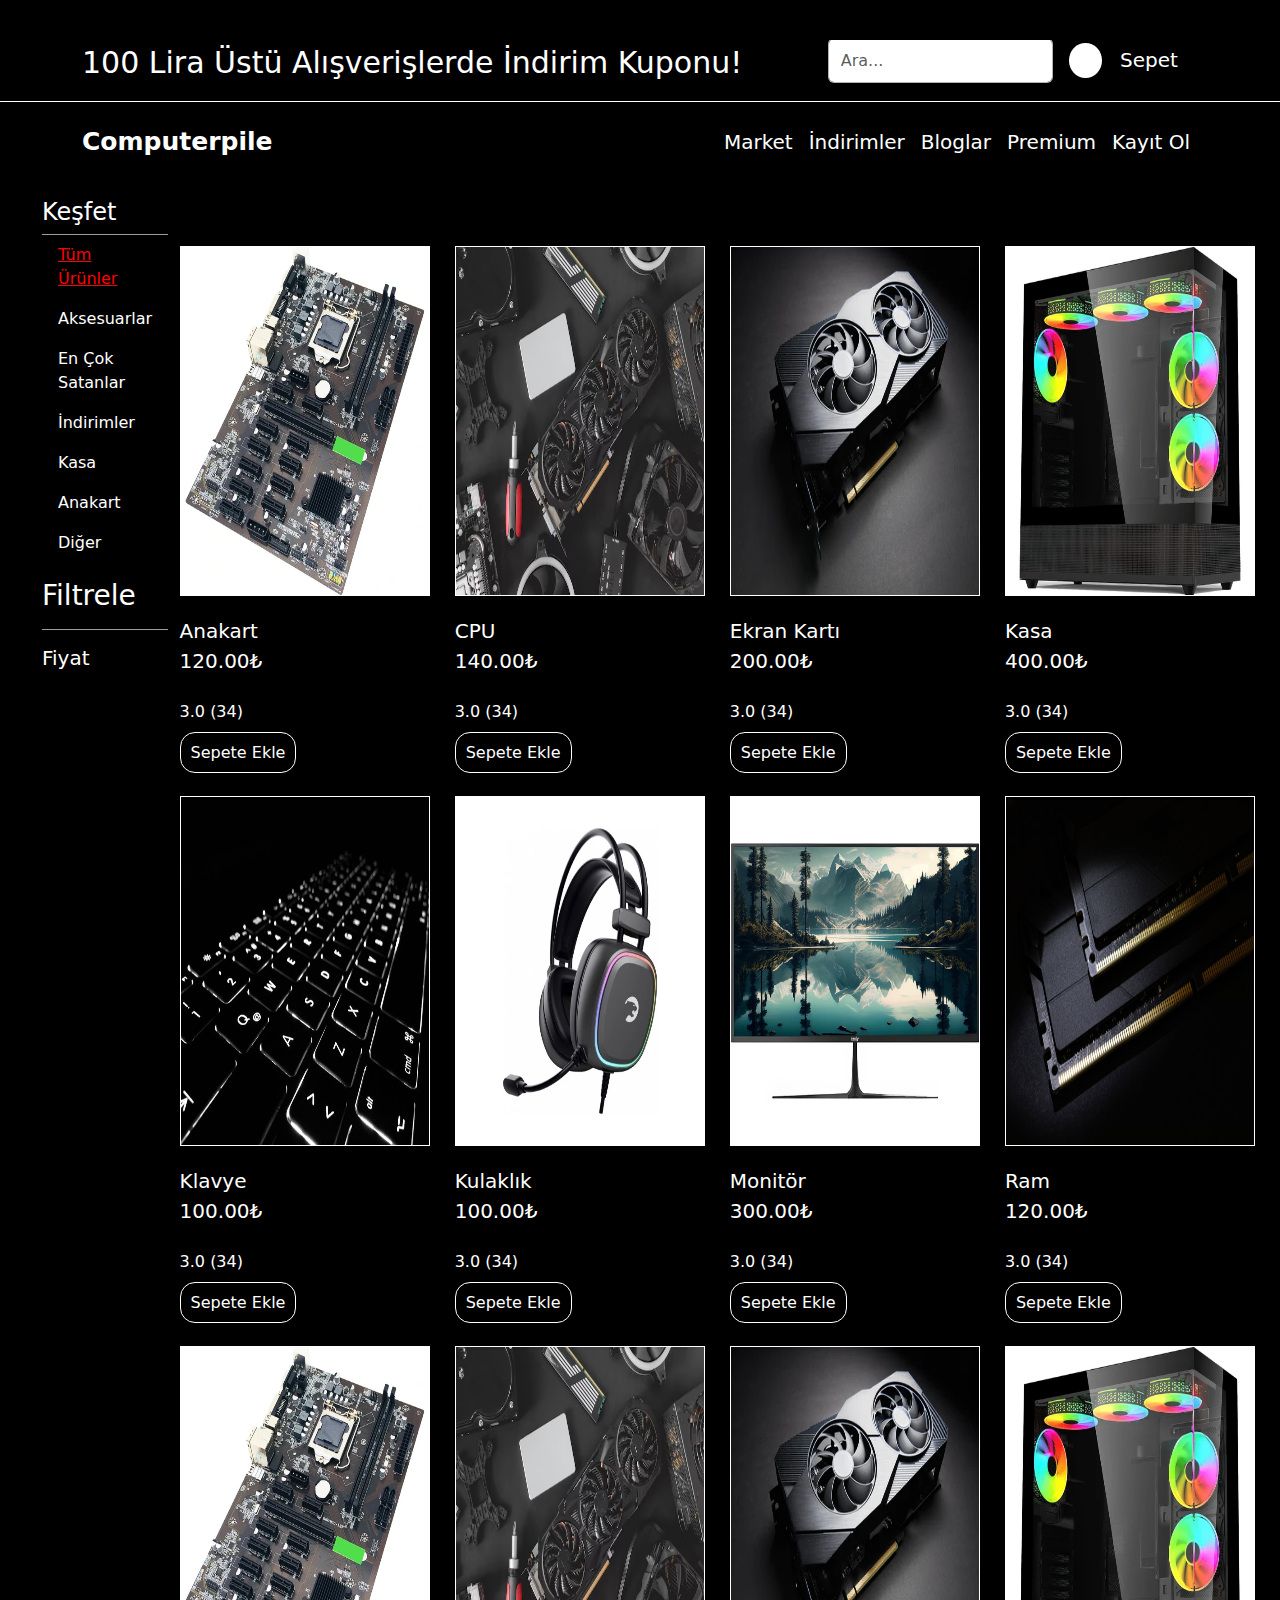
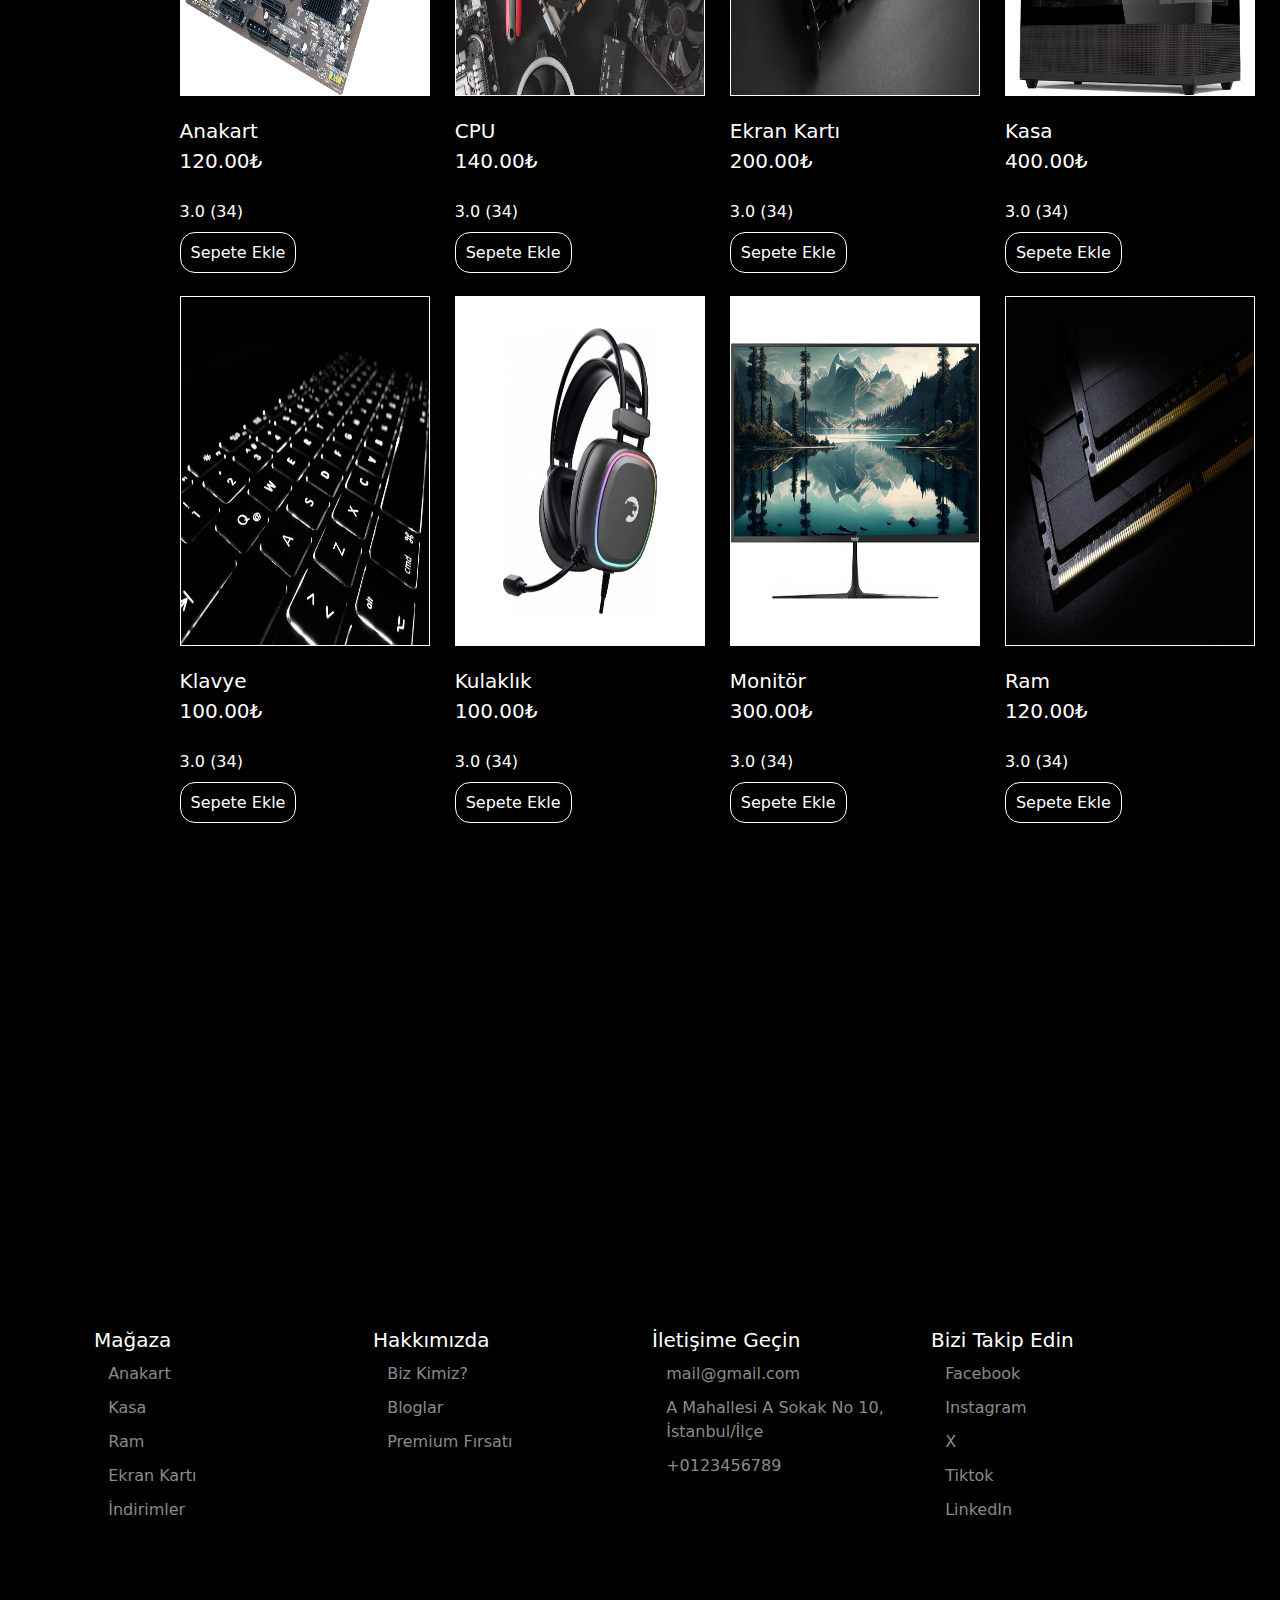
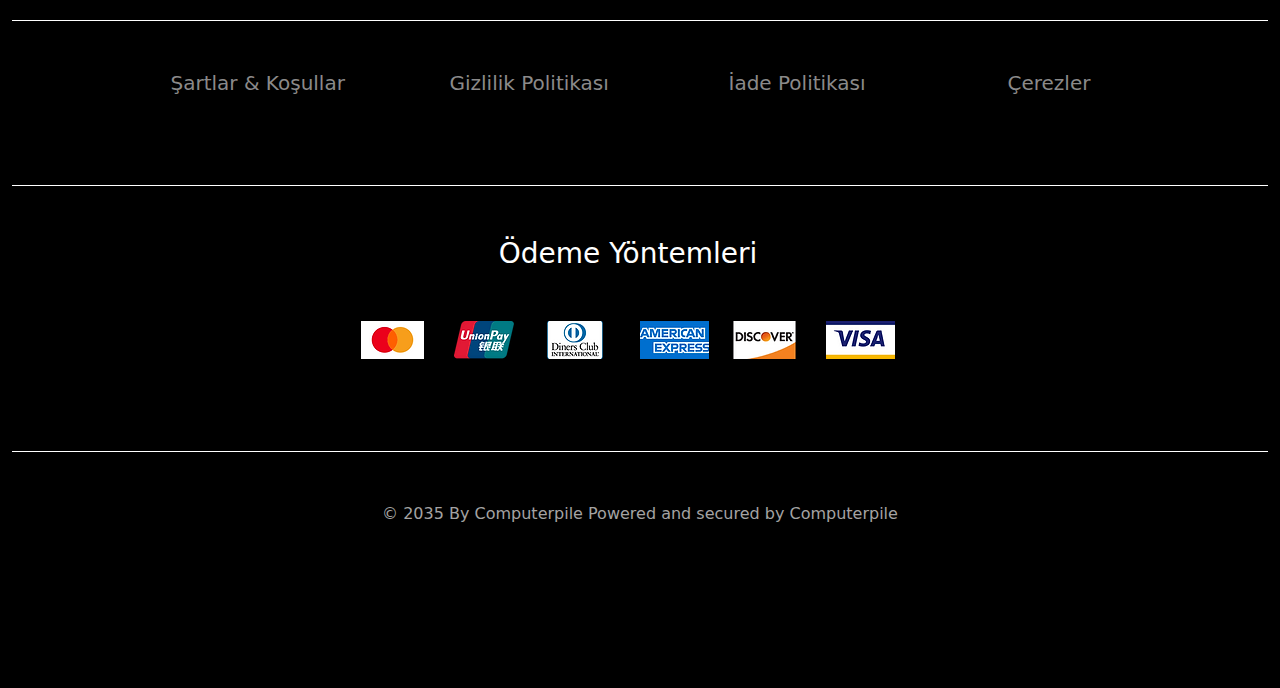
<file: market.html>
<!DOCTYPE html>
<html lang="en">
<head>
    <meta charset="UTF-8">
    <meta name="viewport" content="width=device-width, initial-scale=1.0">
    <title>Document</title>
    <link rel="stylesheet" href="register.css">
    <link rel="stylesheet" href="index.css">
    <link rel="stylesheet" href="market.css">
    <link rel="stylesheet" href="https://cdnjs.cloudflare.com/ajax/libs/font-awesome/6.6.0/css/all.min.css" integrity="sha512-Kc323vGBEqzTmouAECnVceyQqyqdsSiqLQISBL29aUW4U/M7pSPA/gEUZQqv1cwx4OnYxTxve5UMg5GT6L4JJg==" crossorigin="anonymous" referrerpolicy="no-referrer" />
    <link rel="stylesheet" href="https://cdn.jsdelivr.net/npm/bootstrap@5.3.3/dist/css/bootstrap.min.css">
    <link rel="stylesheet" href="https://cdnjs.cloudflare.com/ajax/libs/font-awesome/6.6.0/css/all.min.css" integrity="sha512-Kc323vGBEqzTmouAECnVceyQqyqdsSiqLQISBL29aUW4U/M7pSPA/gEUZQqv1cwx4OnYxTxve5UMg5GT6L4JJg==" crossorigin="anonymous" referrerpolicy="no-referrer" /> 
</head>
<body>
    <div class="container-fluid navustu1 my-0 mx-0 p-0">    
        <div class="cizgi">
            <div class="container mt-4 d-flex justify-content-between align-items-center">
                <p class="mb-0">100 Lira Üstü Alışverişlerde İndirim Kuponu!</p>
                <div class="sag d-flex align-items-center">
                    <input type="text" placeholder="Ara..." class="form-control">
                    <i class="fa-solid fa-cart-shopping ms-3" style="color: #000000;"></i>
                    <span class="ms-2" id="sepet"><a href="#">Sepet</a></span>
                </div>
            </div>
        </div>
        <nav class="navbar navbar-expand-lg mt-2 navbar-dark ">
            <div class="container">
                <a class="navbar-brand" href="index.html">Computerpile</a>
                <button class="navbar-toggler button" type="button" data-bs-toggle="collapse" data-bs-target="#navbarSupportedContent" aria-controls="navbarSupportedContent" aria-expanded="false" aria-label="Toggle navigation">
                    <span class="navbar-toggler-icon"></span>
                </button>
                <div class="collapse navbar-collapse" id="navbarSupportedContent">
                    <ul class="navbar-nav ms-auto mb-2 mb-lg-0">
                        <li class="nav-item">
                            <a class="nav-link active" aria-current="page" href="market.html">Market</a>
                        </li>
                        <li class="nav-item">
                            <a class="nav-link active" aria-current="page" href="#">İndirimler</a>
                        </li>
                        <li class="nav-item">
                            <a class="nav-link active" aria-current="page" href="blog.html">Bloglar</a>
                        </li>
                        <li class="nav-item">
                            <a class="nav-link active" aria-current="page" href="premium.html">Premium</a>
                        </li>
                        <li class="nav-item">
                            <a class="nav-link active" aria-current="page" id="login2" href="register.html">Kayıt Ol</a>
                        </li>
                    </ul>
                </div>
            </div>
        </nav>

       
<div class="container-fluid mt-4 market">
    <div class="left">
        <h4>Keşfet</h4>
        <div class="line-bottom"></div>
        <ul class="list-group">
            <li class="list-group-item active" id="tumUrun"><a href="#">Tüm Ürünler</a></li>
            <li class="list-group-item" id="aksesuarlar"><a href="#">Aksesuarlar</a></li>
            <li class="list-group-item" id="topSell"><a href="#">En Çok Satanlar</a></li>
            <li class="list-group-item" id="indirim"><a href="#">İndirimler</a></li>
            <li class="list-group-item" id="kasa"><a href="#">Kasa</a></li>
            <li class="list-group-item" id="anakartUrun"><a href="#">Anakart</a></li>
            <li class="list-group-item" id="diger"><a href="#">Diğer</a></li>
        </ul>

   <h3 class="mt-3 mb-3">Filtrele</h3>
<div class="line-bottom"></div>
<div class="fiyat">
    <h5 class="mt-3">Fiyat <i class="fa-solid fa-caret-down filtreli" style="color: #ffffff;"></i></h5>
    <div id="fiyatlar">
    <ul class="list-group filtreleme">
        <li class="list-group-item" id="besyuz"><a>500₺ Altı</a></li>
        <li class="list-group-item" id="ucyuz"><a>300₺ Altı</a></li>
        <li class="list-group-item" id="ikiyuz"><a>200₺ Altı</a></li>
        <li class="list-group-item" id="filtre-yok"><a>Filtre Yok</a></li>        
    </ul>
    </div>
</div>
    </div>
    <div class="container">
        <div class="row">
            <div class="col-lg-3 mr-4 mt-5 urun">
              <img src="photos/anakart.webp" alt="">
              <span class="urun-ad">Anakart</span>
              <p class="fiyat-urun" data-fiyat="120">120.00₺</p>
              <div class="stars mt-4">
                <i class="fa-solid fa-star boya"></i>
                <i class="fa-solid fa-star boya"></i>
                <i class="fa-solid fa-star boya"></i>
                <i class="fa-regular fa-star"></i>
                <i class="fa-regular fa-star"></i> 
                <span class="deger">3.0 (34)</span>
            </div>
            <a class="ekle"">Sepete Ekle</a>
            </div>

            <div class="col-lg-3 mr-4 mt-5 urun">
                <img src="photos/cpu.avif" alt="">
                <span class="urun-ad">CPU</span>
                <p class="fiyat-urun" data-fiyat="140">140.00₺</p>
                <div class="stars mt-4">
                  <i class="fa-solid fa-star boya"></i>
                  <i class="fa-solid fa-star boya"></i>
                  <i class="fa-solid fa-star boya"></i>
                  <i class="fa-regular fa-star"></i>
                  <i class="fa-regular fa-star"></i> 
                  <span class="deger">3.0 (34)</span>
              </div>
              <a class="ekle"">Sepete Ekle</a>
              </div>
              <div class="col-lg-3 mr-4 mt-5 urun">
                <img src="photos/grapich.jpg" alt="">
                <span class="urun-ad">Ekran Kartı</span>
                <p class="fiyat-urun" data-fiyat="200">200.00₺</p>
                <div class="stars mt-4">
                  <i class="fa-solid fa-star boya"></i>
                  <i class="fa-solid fa-star boya"></i>
                  <i class="fa-solid fa-star boya"></i>
                  <i class="fa-regular fa-star"></i>
                  <i class="fa-regular fa-star"></i> 
                  <span class="deger">3.0 (34)</span>
              </div>
              <a class="ekle"">Sepete Ekle</a>
              </div>
              
              <div class="col-lg-3 mr-4 mt-5 urun">
                <img src="photos/kasa.webp" alt="">
                <span class="urun-ad kasa">Kasa</span>
                <p class="fiyat-urun" data-fiyat="400">400.00₺</p>
                <div class="stars mt-4">
                  <i class="fa-solid fa-star boya"></i>
                  <i class="fa-solid fa-star boya"></i>
                  <i class="fa-solid fa-star boya"></i>
                  <i class="fa-regular fa-star"></i>
                  <i class="fa-regular fa-star"></i> 
                  <span class="deger">3.0 (34)</span>
              </div>
              <a class="ekle"">Sepete Ekle</a>
              </div>
              <div class="col-lg-3 mr-4 mt-5 urun">
                <img src="photos/keyboard.jpg" alt="">
                <span class="urun-ad">Klavye</span>
                <p class="fiyat-urun" data-fiyat="100">100.00₺</p>
                <div class="stars mt-4">
                  <i class="fa-solid fa-star boya"></i>
                  <i class="fa-solid fa-star boya"></i>
                  <i class="fa-solid fa-star boya"></i>
                  <i class="fa-regular fa-star"></i>
                  <i class="fa-regular fa-star"></i> 
                  <span class="deger">3.0 (34)</span>
              </div>
              <a class="ekle"">Sepete Ekle</a>
              </div>
              <div class="col-lg-3 mr-4 mt-5 urun">
                <img src="photos/kulaklık.webp" alt="">
                <span class="urun-ad">Kulaklık</span>
                <p class="fiyat-urun" data-fiyat="100">100.00₺</p>
                <div class="stars mt-4">
                  <i class="fa-solid fa-star boya"></i>
                  <i class="fa-solid fa-star boya"></i>
                  <i class="fa-solid fa-star boya"></i>
                  <i class="fa-regular fa-star"></i>
                  <i class="fa-regular fa-star"></i> 
                  <span class="deger">3.0 (34)</span>
              </div>
              <a class="ekle"">Sepete Ekle</a>
              </div>
              <div class="col-lg-3 mr-4 mt-5 urun">
                <img src="photos/monitor.webp" alt="">
                <span class="urun-ad">Monitör</span>
                <p class="fiyat-urun" data-fiyat="300">300.00₺</p>
                <div class="stars mt-4">
                  <i class="fa-solid fa-star boya"></i>
                  <i class="fa-solid fa-star boya"></i>
                  <i class="fa-solid fa-star boya"></i>
                  <i class="fa-regular fa-star"></i>
                  <i class="fa-regular fa-star"></i> 
                  <span class="deger">3.0 (34)</span>
              </div>
              <a class="ekle"">Sepete Ekle</a>
              </div>
              <div class="col-lg-3 mr-4 mt-5 urun">
                <img src="photos/ram.jpg" alt="">
                <span class="urun-ad">Ram</span>
                <p class="fiyat-urun" data-fiyat="120">120.00₺</p>
                <div class="stars mt-4">
                  <i class="fa-solid fa-star boya"></i>
                  <i class="fa-solid fa-star boya"></i>
                  <i class="fa-solid fa-star boya"></i>
                  <i class="fa-regular fa-star"></i>
                  <i class="fa-regular fa-star"></i> 
                  <span class="deger">3.0 (34)</span>
              </div>
              <a class="ekle"">Sepete Ekle</a>
              </div>
              
              <div class="col-lg-3 mr-4 mt-5 urun">
                <img src="photos/anakart.webp" alt="">
                <span class="urun-ad" data-ad="anakart">Anakart</span>
                <p class="fiyat-urun" data-fiyat="120">120.00₺</p>
                <div class="stars mt-4">
                  <i class="fa-solid fa-star boya"></i>
                  <i class="fa-solid fa-star boya"></i>
                  <i class="fa-solid fa-star boya"></i>
                  <i class="fa-regular fa-star"></i>
                  <i class="fa-regular fa-star"></i> 
                  <span class="deger">3.0 (34)</span>
              </div>
              <a class="ekle"">Sepete Ekle</a>
              </div>
  
              <div class="col-lg-3 mr-4 mt-5 urun">
                  <img src="photos/cpu.avif" alt="">
                  <span class="urun-ad">CPU</span>
                  <p class="fiyat-urun" data-fiyat="140">140.00₺</p>
                  <div class="stars mt-4">
                    <i class="fa-solid fa-star boya"></i>
                    <i class="fa-solid fa-star boya"></i>
                    <i class="fa-solid fa-star boya"></i>
                    <i class="fa-regular fa-star"></i>
                    <i class="fa-regular fa-star"></i> 
                    <span class="deger">3.0 (34)</span>
                </div>
                <a class="ekle"">Sepete Ekle</a>
                </div>
                <div class="col-lg-3 mr-4 mt-5 urun">
                  <img src="photos/grapich.jpg" alt="">
                  <span class="urun-ad">Ekran Kartı</span>
                  <p class="fiyat-urun" data-fiyat="200">200.00₺</p>
                  <div class="stars mt-4">
                    <i class="fa-solid fa-star boya"></i>
                    <i class="fa-solid fa-star boya"></i>
                    <i class="fa-solid fa-star boya"></i>
                    <i class="fa-regular fa-star"></i>
                    <i class="fa-regular fa-star"></i> 
                    <span class="deger">3.0 (34)</span>
                </div>
                <a class="ekle"">Sepete Ekle</a>
                </div>
                <div class="col-lg-3 mr-4 mt-5 urun">
                  <img src="photos/kasa.webp" alt="">
                  <span class="urun-ad" id="kasa">Kasa</span>
                  <p class="fiyat-urun" data-fiyat="400" data-ad="kasa">400.00₺</p>
                  <div class="stars mt-4">
                    <i class="fa-solid fa-star boya"></i>
                    <i class="fa-solid fa-star boya"></i>
                    <i class="fa-solid fa-star boya"></i>
                    <i class="fa-regular fa-star"></i>
                    <i class="fa-regular fa-star"></i> 
                    <span class="deger">3.0 (34)</span>
                </div>
                <a class="ekle"">Sepete Ekle</a>
                </div>
                <div class="col-lg-3 mr-4 mt-5 urun">
                  <img src="photos/keyboard.jpg" alt="">
                  <span class="urun-ad">Klavye</span>
                  <p class="fiyat-urun" data-fiyat="100">100.00₺</p>
                  <div class="stars mt-4">
                    <i class="fa-solid fa-star boya"></i>
                    <i class="fa-solid fa-star boya"></i>
                    <i class="fa-solid fa-star boya"></i>
                    <i class="fa-regular fa-star"></i>
                    <i class="fa-regular fa-star"></i> 
                    <span class="deger">3.0 (34)</span>
                </div>
                <a class="ekle"">Sepete Ekle</a>
                </div>
                <div class="col-lg-3 mr-4 mt-5 urun">
                  <img src="photos/kulaklık.webp" alt="">
                  <span class="urun-ad">Kulaklık</span>
                  <p class="fiyat-urun" data-fiyat="100">100.00₺</p>
                  <div class="stars mt-4">
                    <i class="fa-solid fa-star boya"></i>
                    <i class="fa-solid fa-star boya"></i>
                    <i class="fa-solid fa-star boya"></i>
                    <i class="fa-regular fa-star"></i>
                    <i class="fa-regular fa-star"></i> 
                    <span class="deger">3.0 (34)</span>
                </div>
                <a class="ekle"">Sepete Ekle</a>
                </div>
                <div class="col-lg-3 mr-4 mt-5 urun">
                  <img src="photos/monitor.webp" alt="">
                  <span class="urun-ad">Monitör</span>
                  <p class="fiyat-urun" data-fiyat="300">300.00₺</p>
                  <div class="stars mt-4">
                    <i class="fa-solid fa-star boya"></i>
                    <i class="fa-solid fa-star boya"></i>
                    <i class="fa-solid fa-star boya"></i>
                    <i class="fa-regular fa-star"></i>
                    <i class="fa-regular fa-star"></i> 
                    <span class="deger">3.0 (34)</span>
                </div>
                <a class="ekle">Sepete Ekle</a>
                </div>
  
                <div class="col-lg-3 mr-4 mt-5 urun">
                  <img src="photos/ram.jpg" alt="">
                  <span class="urun-ad">Ram</span>
                  <p class="fiyat-urun" data-fiyat="120">120.00₺</p>
                  <div class="stars mt-4">
                    <i class="fa-solid fa-star boya"></i>
                    <i class="fa-solid fa-star boya"></i>
                    <i class="fa-solid fa-star boya"></i>
                    <i class="fa-regular fa-star"></i>
                    <i class="fa-regular fa-star"></i> 
                    <span class="deger">3.0 (34)</span>
                </div>
                <a class="ekle">Sepete Ekle</a>
                </div>   
            </div>
    </div>
</div>
   
<footer class="container-fluid">
  <div class="container">
      <div class="row">
          <div class="footer-alan col-lg-3 col-md-3 col-sm-12">
              <h2>Mağaza</h2>
              <ul>
                  <li><span class="market">Anakart</span></li>
                  <li><span class="market">Kasa</span></li>
                  <li><span class="market">Ram</span></li>
                  <li><span class="market">Ekran Kartı</span></li>
                  <li><span class="market">İndirimler</span></li>
              </ul>
          </div>
          <div class="footer-alan col-lg-3 col-md-3 col-sm-12">
              <h2>Hakkımızda</h2>
              <ul>
                  <li><span>Biz Kimiz?</span></li>
                  <li><span>Bloglar</span></li>
                  <li><span>Premium Fırsatı</span></li>
              </ul>
          </div>
          <div class="footer-alan col-lg-3 col-md-3 col-sm-12">   
              <h2>İletişime Geçin</h2>
              <ul>
                  <li><span>mail@gmail.com</span></li>
                  <li><span>A Mahallesi A Sokak No 10, İstanbul/İlçe</span></li>
                  <li><span>+0123456789</span></li>
              </ul>
          </div>
          <div class="footer-alan col-lg-3 col-md-3 col-sm-12"> 
              <h2>Bizi Takip Edin</h2>  
              <ul>
                  <li><span>Facebook</span></li>
                  <li><span>Instagram</span></li>
                  <li><span>X</span></li>
                  <li><span>Tiktok</span></li>
                  <li><span>LinkedIn</span></li>
              </ul>
          </div>
      </div>
  </div>
  <div class="cizgi"></div>
  <div class="container">
      <div class="row ">
          <div class="footer-alan2 col-lg-3 col-md-3 col-sm-12"><h5>Şartlar & Koşullar</h5></div>
          <div class="footer-alan2 col-lg-3 col-md-3 col-sm-12"><h5>Gizlilik Politikası</h5></div>
          <div class="footer-alan2 col-lg-3 col-md-3 col-sm-12"><h5>İade Politikası</h5></div>
          <div class="footer-alan2 col-lg-3 col-md-3 col-sm-12"><h5>Çerezler</h5></div>
      </div>
  </div>
  <div class="cizgi"></div>
  <div class="container">
      <div class="odeme">
          <div class="row">
              <h3>Ödeme Yöntemleri</h3>
              <div class="footer-odeme col-lg-2 col-md-2 col-sm-6 mb-2">
                  <img src="photos/card1.webp" alt="Payment Method 1">
              </div>
              <div class="footer-odeme col-lg-2 col-md-2 col-sm-6 mb-2">
                  <img src="photos/card2.webp" alt="Payment Method 2">
              </div>
              <div class="footer-odeme col-lg-2 col-md-2 col-sm-6 mb-2">
                  <img src="photos/card3.webp" alt="Payment Method 3">
              </div>
              <div class="footer-odeme col-lg-2 col-md-2 col-sm-6 mb-2">
                  <img src="photos/card4.webp" alt="Payment Method 4">
              </div>
              <div class="footer-odeme col-lg-2 col-md-2 col-sm-6 mb-2">
                  <img src="photos/card5.webp" alt="Payment Method 5">
              </div>
              <div class="footer-odeme col-lg-2 col-md-2 col-sm-6 mb-2">
                  <img src="photos/card6.webp" alt="Payment Method 6">
              </div>
          </div>
      </div>
      <div class="cizgi"></div>
  </div>
  <div class="cizgi"></div>
  <div class="container">
      <div class="row">
          <div class="telif">
              <span>© 2035 By Computerpile Powered and secured by Computerpile</span>
          </div>
      </div>
  </div>
</footer>
</div>

<script src="https://code.jquery.com/jquery-3.7.1.js" integrity="sha256-eKhayi8LEQwp4NKxN+CfCh+3qOVUtJn3QNZ0TciWLP4=" crossorigin="anonymous"></script>
<script src="https://cdnjs.cloudflare.com/ajax/libs/popper.js/2.9.2/umd/popper.min.js" integrity="sha512-2rNj2KJ+D8s1ceNasTIex6z4HWyOnEYLVC3FigGOmyQCZc2eBXKgOxQmo3oKLHyfcj53uz4QMsRCWNbLd32Q1g==" crossorigin="anonymous" referrerpolicy="no-referrer"></script>
<script src="https://stackpath.bootstrapcdn.com/bootstrap/4.5.2/js/bootstrap.min.js"></script>
<script src="https://cdn.jsdelivr.net/npm/bootstrap@5.3.3/dist/js/bootstrap.bundle.min.js"></script>
<script src="filtre-market.js"></script>   
<script src="market.js"></script>  
<script src="cart.js"></script>
</body>
</html>
</file>
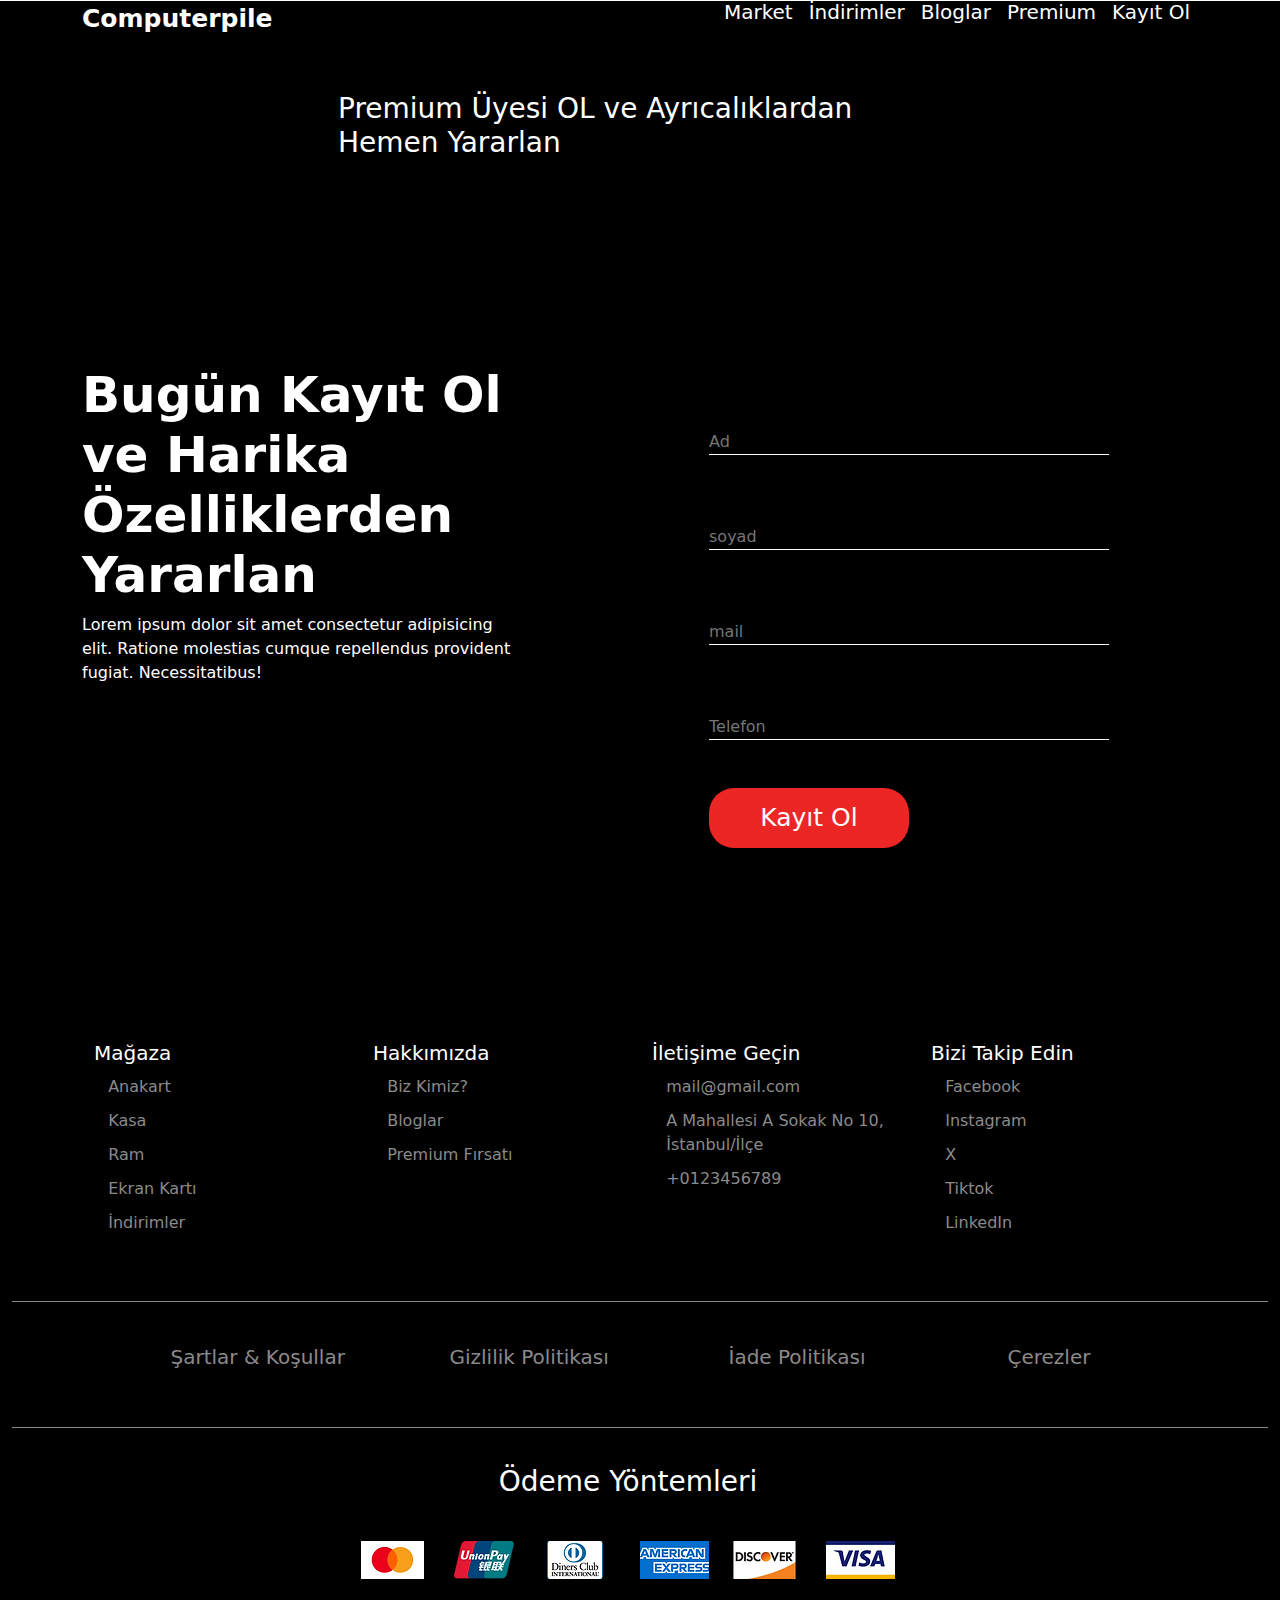
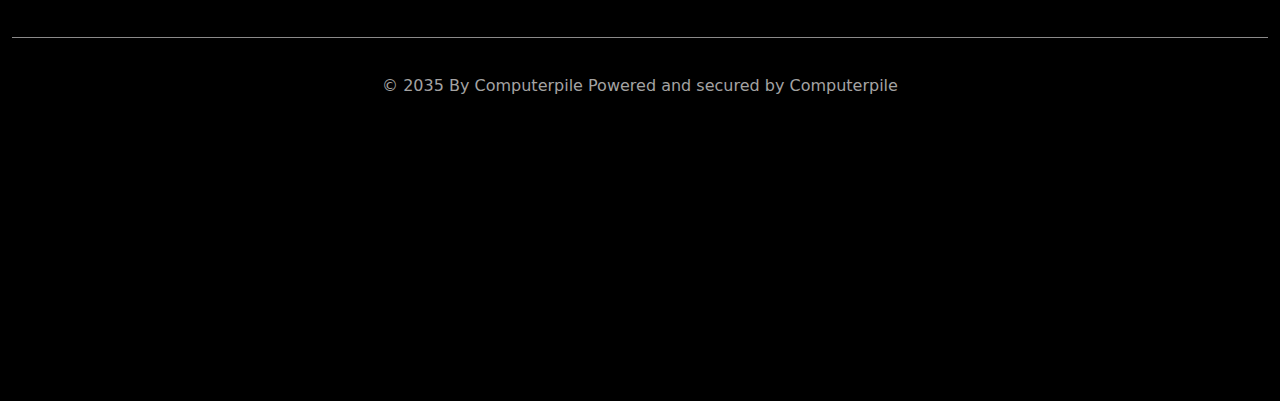
<file: premium.html>
<!DOCTYPE html>
<html lang="en">
<head>
    <meta charset="UTF-8">
    <meta name="viewport" content="width=device-width, initial-scale=1.0">
    <title>Document</title>
    <link rel="stylesheet" href="register.css">

    <link rel="stylesheet" href="pre.css">
    <link rel="stylesheet" href="https://cdn.jsdelivr.net/npm/bootstrap@5.3.3/dist/css/bootstrap.min.css">
    <link rel="stylesheet" href="https://cdnjs.cloudflare.com/ajax/libs/font-awesome/6.6.0/css/all.min.css" integrity="sha512-Kc323vGBEqzTmouAECnVceyQqyqdsSiqLQISBL29aUW4U/M7pSPA/gEUZQqv1cwx4OnYxTxve5UMg5GT6L4JJg==" crossorigin="anonymous" referrerpolicy="no-referrer" /> 
</head>
<body>
    <div class="container-fluid navustu1 my-0 mx-0 p-0">
        <nav class="navbar navbar-expand-lg mt-2 navbar-dark ">
            <div class="container">
                <a class="navbar-brand" href="index.html">Computerpile</a>
                <button class="navbar-toggler button" type="button" data-bs-toggle="collapse" data-bs-target="#navbarSupportedContent" aria-controls="navbarSupportedContent" aria-expanded="false" aria-label="Toggle navigation">
                    <span class="navbar-toggler-icon"></span>
                </button>
                <div class="collapse navbar-collapse" id="navbarSupportedContent">
                    <ul class="navbar-nav ms-auto mb-2 mb-lg-0">
                        <li class="nav-item">
                            <a class="nav-link active" aria-current="page" href="market.html">Market</a>
                        </li>
                        <li class="nav-item">
                            <a class="nav-link active" aria-current="page" href="#">İndirimler</a>
                        </li>
                        <li class="nav-item">
                            <a class="nav-link active" aria-current="page" href="blog.html">Bloglar</a>
                        </li>
                        <li class="nav-item">
                            <a class="nav-link active" aria-current="page" href="premium.html">Premium</a>
                        </li>
                        <li class="nav-item">
                            <a class="nav-link active" aria-current="page" id="login2" href="register.html">Kayıt Ol</a>
                        </li>
                    </ul>
                </div>
            </div>
        </nav>
    

        <div class="container-fluid premium mt-5">
            <div class="container text-white yazi col-lg-6 col-md-12">
                <h3>Premium Üyesi OL ve Ayrıcalıklardan Hemen Yararlan</h3>
            </div>
        </div>

        <div class="container-fluid form">
            <div class="container"> 
                <div class="row">
                    <div class="alan col-lg-6 col-md-6 sol"><h3>Bugün Kayıt Ol ve Harika Özelliklerden Yararlan</h3>
                    <p>Lorem ipsum dolor sit amet consectetur adipisicing elit. Ratione molestias cumque repellendus provident fugiat. Necessitatibus!</p></div>
                    <div class="alan col-lg-6 col-md-6 ml-5 sag">
                        <input type="text" id="name" class="d-block" placeholder="Ad">
                        <small class="error-message" id="nameError"></small>
                        <input type="text" id="surname" class="d-block " placeholder="soyad">
                        <small class="error-message" id="surnameError"></small>
                        <input type="text" id="mail" class="d-block" placeholder="mail">
                        <small class="error-message" id="mailError"></small>
                        <input type="text" id="phone" class="d-block" placeholder="Telefon">
                        <small class="error-message" id="phoneError"></small>
                        <a class="btn mt-5" id="kayit">Kayıt Ol</a>
                    </div>
                </div>
            </div>
        </div>
    </div>
        

 
<footer class="container-fluid">
    <div class="container">
        <div class="row">
            <div class="footer-alan col-lg-3 col-md-3 col-sm-12">
                <h2>Mağaza</h2>
                <ul>
                    <li><span class="market">Anakart</span></li>
                    <li><span class="market">Kasa</span></li>
                    <li><span class="market">Ram</span></li>
                    <li><span class="market">Ekran Kartı</span></li>
                    <li><span class="market">İndirimler</span></li>
                </ul>
            </div>
            <div class="footer-alan col-lg-3 col-md-3 col-sm-12">
                <h2>Hakkımızda</h2>
                <ul>
                    <li><span>Biz Kimiz?</span></li>
                    <li><span>Bloglar</span></li>
                    <li><span>Premium Fırsatı</span></li>
                </ul>
            </div>
            <div class="footer-alan col-lg-3 col-md-3 col-sm-12">   
                <h2>İletişime Geçin</h2>
                <ul>
                    <li><span>mail@gmail.com</span></li>
                    <li><span>A Mahallesi A Sokak No 10, İstanbul/İlçe</span></li>
                    <li><span>+0123456789</span></li>
                </ul>
            </div>
            <div class="footer-alan col-lg-3 col-md-3 col-sm-12"> 
                <h2>Bizi Takip Edin</h2>  
                <ul>
                    <li><span>Facebook</span></li>
                    <li><span>Instagram</span></li>
                    <li><span>X</span></li>
                    <li><span>Tiktok</span></li>
                    <li><span>LinkedIn</span></li>
                </ul>
            </div>
        </div>
    </div>
    <div class="cizgi"></div>
    <div class="container">
        <div class="row ">
            <div class="footer-alan2 col-lg-3 col-md-3 col-sm-12"><h5>Şartlar & Koşullar</h5></div>
            <div class="footer-alan2 col-lg-3 col-md-3 col-sm-12"><h5>Gizlilik Politikası</h5></div>
            <div class="footer-alan2 col-lg-3 col-md-3 col-sm-12"><h5>İade Politikası</h5></div>
            <div class="footer-alan2 col-lg-3 col-md-3 col-sm-12"><h5>Çerezler</h5></div>
        </div>
    </div>
    <div class="cizgi"></div>
    <div class="container">
        <div class="odeme">
            <div class="row">
                <h3>Ödeme Yöntemleri</h3>
                <div class="footer-odeme col-lg-2 col-md-2 col-sm-6 mb-2">
                    <img src="photos/card1.webp" alt="Payment Method 1">
                </div>
                <div class="footer-odeme col-lg-2 col-md-2 col-sm-6 mb-2">
                    <img src="photos/card2.webp" alt="Payment Method 2">
                </div>
                <div class="footer-odeme col-lg-2 col-md-2 col-sm-6 mb-2">
                    <img src="photos/card3.webp" alt="Payment Method 3">
                </div>
                <div class="footer-odeme col-lg-2 col-md-2 col-sm-6 mb-2">
                    <img src="photos/card4.webp" alt="Payment Method 4">
                </div>
                <div class="footer-odeme col-lg-2 col-md-2 col-sm-6 mb-2">
                    <img src="photos/card5.webp" alt="Payment Method 5">
                </div>
                <div class="footer-odeme col-lg-2 col-md-2 col-sm-6 mb-2">
                    <img src="photos/card6.webp" alt="Payment Method 6">
                </div>
            </div>
        </div>
        <div class="cizgi"></div>
    </div>
    <div class="cizgi"></div>
    <div class="container">
        <div class="row">
            <div class="telif">
                <span>© 2035 By Computerpile Powered and secured by Computerpile</span>
            </div>
        </div>
    </div>
</footer>


 <script src="pre.js"></script>
<script src="https://code.jquery.com/jquery-3.7.1.js" integrity="sha256-eKhayi8LEQwp4NKxN+CfCh+3qOVUtJn3QNZ0TciWLP4=" crossorigin="anonymous"></script>
<script src="https://code.jquery.com/jquery-3.5.1.slim.min.js"></script>
<script src="https://cdnjs.cloudflare.com/ajax/libs/popper.js/2.9.2/umd/popper.min.js" integrity="sha512-2rNj2KJ+D8s1ceNasTIex6z4HWyOnEYLVC3FigGOmyQCZc2eBXKgOxQmo3oKLHyfcj53uz4QMsRCWNbLd32Q1g==" crossorigin="anonymous" referrerpolicy="no-referrer"></script>
<script src="https://stackpath.bootstrapcdn.com/bootstrap/4.5.2/js/bootstrap.min.js"></script>
<script src="https://cdn.jsdelivr.net/npm/bootstrap@5.3.3/dist/js/bootstrap.bundle.min.js"></script>   
</body>
</html>
</file>
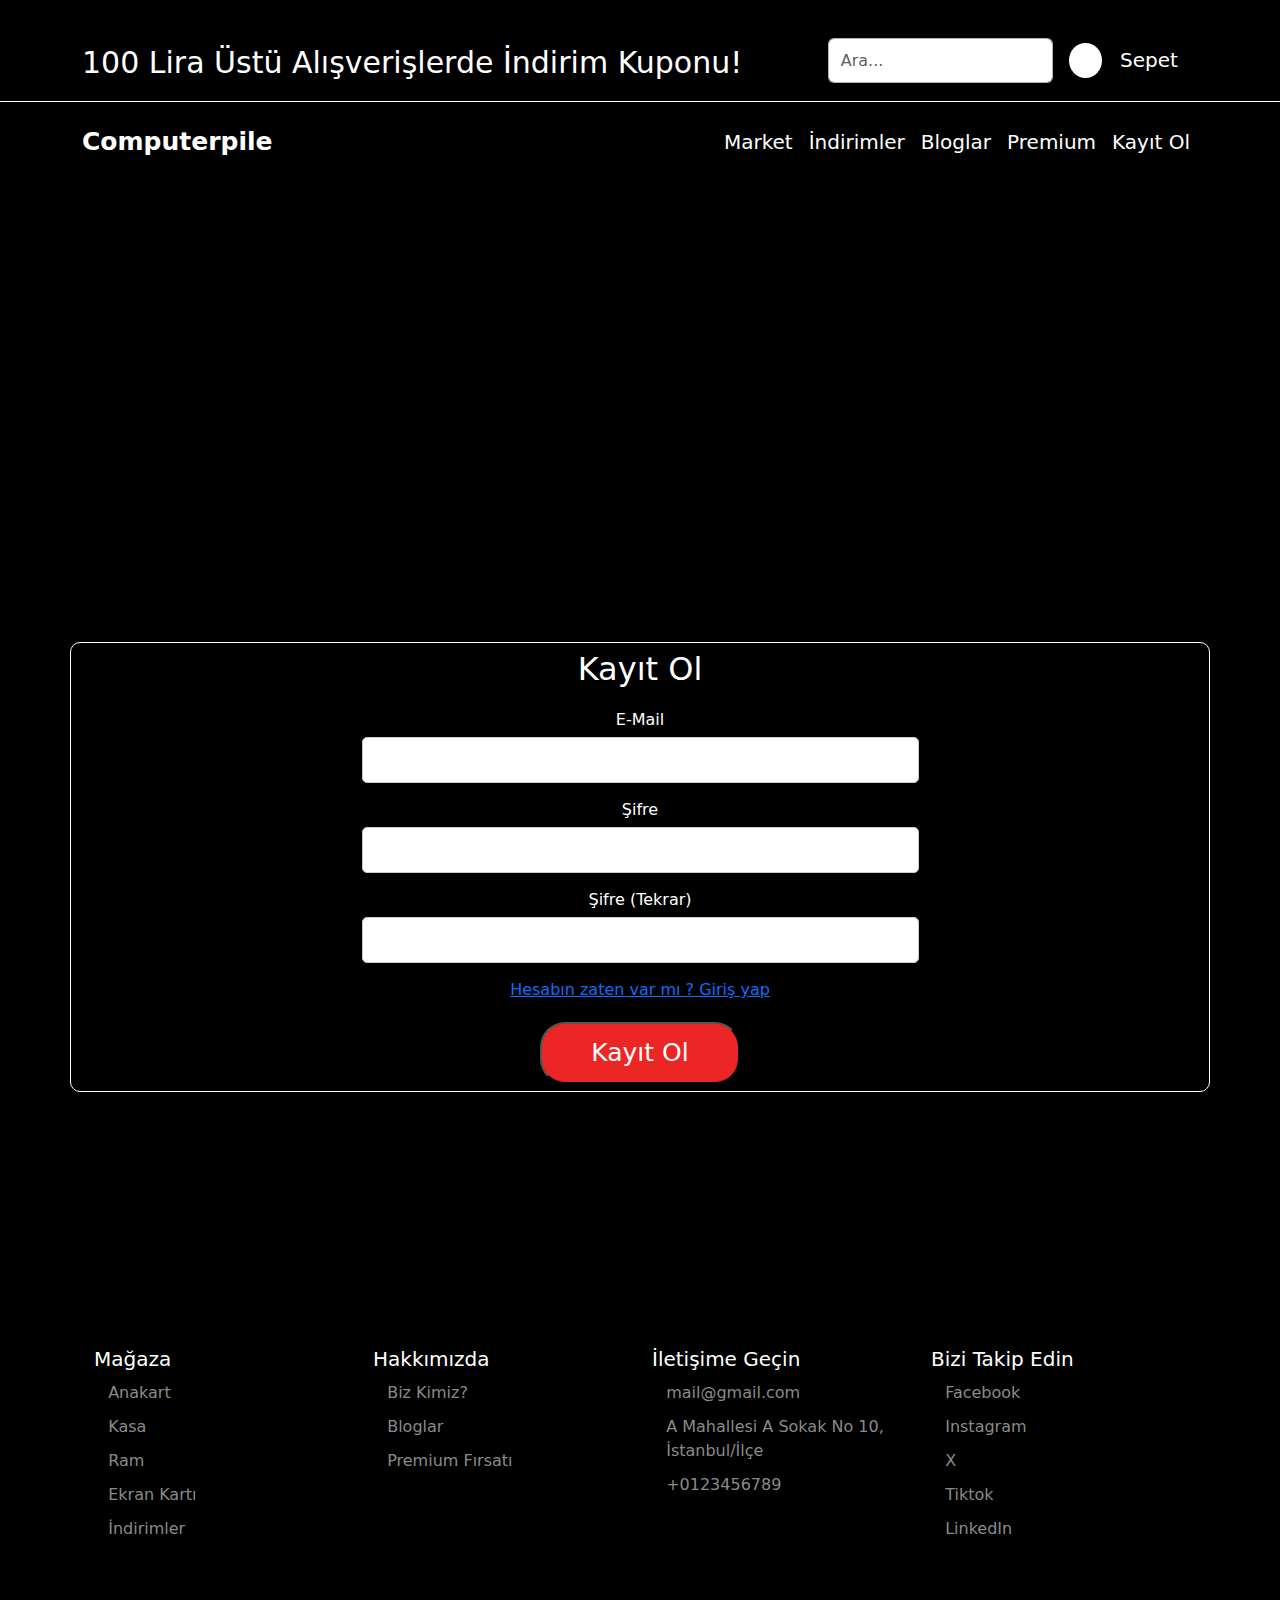
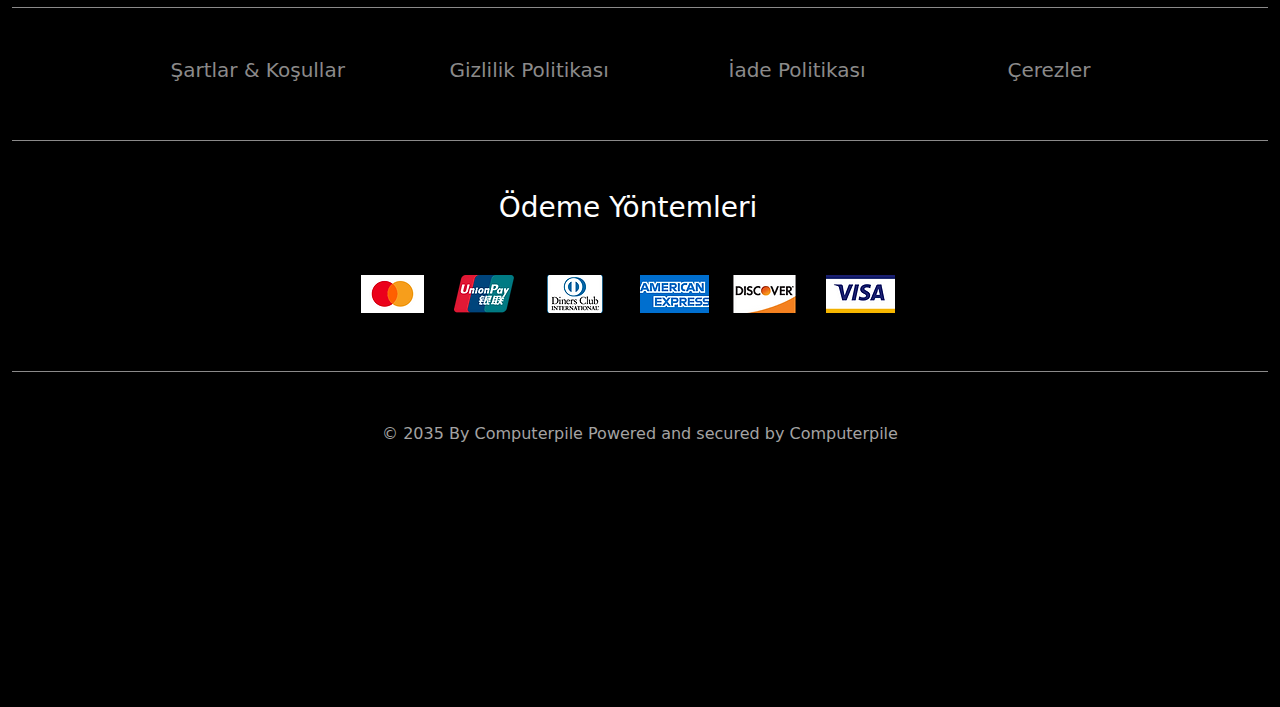
<file: register.html>
<!DOCTYPE html>
<html lang="en">
<head>
    <meta charset="UTF-8">
    <meta name="viewport" content="width=device-width, initial-scale=1.0">
    <title>Document</title>
    <link rel="stylesheet" href="register.css">
    <link rel="stylesheet" href="index.css">
    <link rel="stylesheet" href="https://cdn.jsdelivr.net/npm/bootstrap@5.3.3/dist/css/bootstrap.min.css">
    <link rel="stylesheet" href="https://cdnjs.cloudflare.com/ajax/libs/font-awesome/6.6.0/css/all.min.css" integrity="sha512-Kc323vGBEqzTmouAECnVceyQqyqdsSiqLQISBL29aUW4U/M7pSPA/gEUZQqv1cwx4OnYxTxve5UMg5GT6L4JJg==" crossorigin="anonymous" referrerpolicy="no-referrer" /> 
</head>
<body>

    
    <div class="container-fluid navustu1 my-0 mx-0 p-0">
        <div class="cizgi">
            <div class="container mt-4 d-flex justify-content-between align-items-center">
                <p class="mb-0">100 Lira Üstü Alışverişlerde İndirim Kuponu!</p>
                <div class="sag d-flex align-items-center">
                    <input type="text" placeholder="Ara..." class="form-control">
                    <i class="fa-solid fa-cart-shopping ms-3" style="color: #000000;"></i>
                    <span class="ms-2" id="sepet"><a href="sepet.html">Sepet</a></span>
                </div>
            </div>
        </div>
        <nav class="navbar navbar-expand-lg mt-2 navbar-dark ">
            <div class="container">
                <a class="navbar-brand" href="index.html">Computerpile</a>
                <button class="navbar-toggler button" type="button" data-bs-toggle="collapse" data-bs-target="#navbarSupportedContent" aria-controls="navbarSupportedContent" aria-expanded="false" aria-label="Toggle navigation">
                    <span class="navbar-toggler-icon"></span>
                </button>
                <div class="collapse navbar-collapse" id="navbarSupportedContent">
                    <ul class="navbar-nav ms-auto mb-2 mb-lg-0">
                        <li class="nav-item">
                            <a class="nav-link active" aria-current="page" href="market.html">Market</a>
                        </li>
                        <li class="nav-item">
                            <a class="nav-link active" aria-current="page" href="#">İndirimler</a>
                        </li>
                        <li class="nav-item">
                            <a class="nav-link active" aria-current="page" href="blog.html">Bloglar</a>
                        </li>
                        <li class="nav-item">
                            <a class="nav-link active" aria-current="page" href="premium.html">Premium</a>
                        </li>
                        <li class="nav-item">
                            <a class="nav-link active" aria-current="page" id="login2" href="register.html">Kayıt Ol</a>
                        </li>
                    </ul>
                </div>
            </div>
        </nav>
        <div class="container">
            <div class="alert-container d-flex  ">
                <div class="alert alert-success alert-dismissible fade show" id="trueAlert" role="alert" style="display: none;">
                    <strong>Hesabınız Başarıyla Oluşturuldu</strong>
                    <button type="button" class="close" data-dismiss="alert" aria-label="Close">
                        <span aria-hidden="true">&times;</span>
                    </button>
                </div>
                <div class="alert alert-danger alert-dismissible fade show" id="falseAlert" role="alert" style="display: none;">
                    <strong>Hesabınız Oluşturulamadı</strong>
                    <button type="button" class="close" data-dismiss="alert" aria-label="Close">
                        <span aria-hidden="true">&times;</span>
                    </button>
                </div>
            </div>
        </div>
    </div>
        
        <div class="container-fluid kayit">
            <div class="container form-container">
                <h2>Kayıt Ol</h2>
                <label for="mail">E-Mail</label>
                <input type="text" id="mail">
        
                <label for="password">Şifre</label>
                <input type="password" id="password">
        
                <label for="password2">Şifre (Tekrar)</label>
                <input type="password" id="password2">
                <a href="login.html" class="login">Hesabın zaten var mı ? Giriş yap</a>
                <button class="button1" id="register">Kayıt Ol</button>
            </div>
        </div>
        


<footer class="container-fluid">
    <div class="container">
        <div class="row">
            <div class="footer-alan col-lg-3 col-md-3 col-sm-12">
                <h2>Mağaza</h2>
                <ul>
                    <li><span class="market">Anakart</span></li>
                    <li><span class="market">Kasa</span></li>
                    <li><span class="market">Ram</span></li>
                    <li><span class="market">Ekran Kartı</span></li>
                    <li><span class="market">İndirimler</span></li>
                </ul>
            </div>
            <div class="footer-alan col-lg-3 col-md-3 col-sm-12">
                <h2>Hakkımızda</h2>
                <ul>
                    <li><span>Biz Kimiz?</span></li>
                    <li><span>Bloglar</span></li>
                    <li><span>Premium Fırsatı</span></li>
                </ul>
            </div>
            <div class="footer-alan col-lg-3 col-md-3 col-sm-12">   
                <h2>İletişime Geçin</h2>
                <ul>
                    <li><span>mail@gmail.com</span></li>
                    <li><span>A Mahallesi A Sokak No 10, İstanbul/İlçe</span></li>
                    <li><span>+0123456789</span></li>
                </ul>
            </div>
            <div class="footer-alan col-lg-3 col-md-3 col-sm-12"> 
                <h2>Bizi Takip Edin</h2>  
                <ul>
                    <li><span>Facebook</span></li>
                    <li><span>Instagram</span></li>
                    <li><span>X</span></li>
                    <li><span>Tiktok</span></li>
                    <li><span>LinkedIn</span></li>
                </ul>
            </div>
        </div>
    </div>
    <div class="cizgi"></div>
    <div class="container">
        <div class="row ">
            <div class="footer-alan2 col-lg-3 col-md-3 col-sm-12"><h5>Şartlar & Koşullar</h5></div>
            <div class="footer-alan2 col-lg-3 col-md-3 col-sm-12"><h5>Gizlilik Politikası</h5></div>
            <div class="footer-alan2 col-lg-3 col-md-3 col-sm-12"><h5>İade Politikası</h5></div>
            <div class="footer-alan2 col-lg-3 col-md-3 col-sm-12"><h5>Çerezler</h5></div>
        </div>
    </div>
    <div class="cizgi"></div>
    <div class="container">
        <div class="odeme">
            <div class="row">
                <h3>Ödeme Yöntemleri</h3>
                <div class="footer-odeme col-lg-2 col-md-2 col-sm-6 mb-2">
                    <img src="photos/card1.webp" alt="Payment Method 1">
                </div>
                <div class="footer-odeme col-lg-2 col-md-2 col-sm-6 mb-2">
                    <img src="photos/card2.webp" alt="Payment Method 2">
                </div>
                <div class="footer-odeme col-lg-2 col-md-2 col-sm-6 mb-2">
                    <img src="photos/card3.webp" alt="Payment Method 3">
                </div>
                <div class="footer-odeme col-lg-2 col-md-2 col-sm-6 mb-2">
                    <img src="photos/card4.webp" alt="Payment Method 4">
                </div>
                <div class="footer-odeme col-lg-2 col-md-2 col-sm-6 mb-2">
                    <img src="photos/card5.webp" alt="Payment Method 5">
                </div>
                <div class="footer-odeme col-lg-2 col-md-2 col-sm-6 mb-2">
                    <img src="photos/card6.webp" alt="Payment Method 6">
                </div>
            </div>
        </div>
        <div class="cizgi"></div>
    </div>
    <div class="cizgi"></div>
    <div class="container">
        <div class="row">
            <div class="telif">
                <span>© 2035 By Computerpile Powered and secured by Computerpile</span>
            </div>
        </div>
    </div>
</footer>


 <script src="logins.js"></script>
<script src="https://code.jquery.com/jquery-3.7.1.js" integrity="sha256-eKhayi8LEQwp4NKxN+CfCh+3qOVUtJn3QNZ0TciWLP4=" crossorigin="anonymous"></script>
<script src="https://code.jquery.com/jquery-3.5.1.slim.min.js"></script>
<script src="https://cdnjs.cloudflare.com/ajax/libs/popper.js/2.9.2/umd/popper.min.js" integrity="sha512-2rNj2KJ+D8s1ceNasTIex6z4HWyOnEYLVC3FigGOmyQCZc2eBXKgOxQmo3oKLHyfcj53uz4QMsRCWNbLd32Q1g==" crossorigin="anonymous" referrerpolicy="no-referrer"></script>
<script src="https://stackpath.bootstrapcdn.com/bootstrap/4.5.2/js/bootstrap.min.js"></script>
<script src="https://cdn.jsdelivr.net/npm/bootstrap@5.3.3/dist/js/bootstrap.bundle.min.js"></script>
</body>
</html>
</file>
<file: index.css>
* {
    margin: 0px;
    padding: 0px;
}

.navustu {
   background-image: url(photos/motherboard-technology-zoomed-in-7qakxcsrzrgdujvp.gif);
    width: 100%;
    height: 113vh;
    background-repeat: no-repeat;
    background-size: cover;
    background-position: center;
}

.navustu .cizgi {
    border-bottom: 1px solid #fff;
    padding: 1rem 0;
}

.navustu .sag {
    margin-top: -5px;
}

.navustu .sag .form-control {
    width: 120% !important;
    height: 5vh;
    border: 1px solid rgba(255, 255, 255, 0.7);
    position: relative;
}

.form-control:focus {
    border: 1px solid white !important;
    border-color: #ffffff;
    box-shadow: 0 0 0 0.2rem rgba(255, 255, 255, 0.25);
}

.navustu .sag i {
    width: 70px;
    height: 35px;
    background-color: #fff;
    border-radius: 100%;
    display: flex;
    align-items: center;
    justify-content: center;
    margin-left: 30px;
}


.navustu .sag span a {
    text-decoration: none;
    color: #ffffff;
    cursor: pointer;
    transition: 0.3s;   
    font-size: 20px;
    margin-left: 10px;
}

.navustu .sag span{
    width: 50%;
}

.navustu .sag span a:hover {
    color: rgba(164, 164, 164, 0.7);
}

.navustu p {
    color: white;
}

.navbar .nav-item a,
.navbar .navbar-brand{
    color: rgb(255, 255, 255) !important;
    text-decoration: none;
    font-size: 20px;
    transition: 0.3s;
}

.navbar .navbar-brand {
    font-size: 25px !important;
    font-weight: 700;
}

.navbar .button
{
    font-size: 15px !important;
}

.navbar .nav-item a:hover{
    color: rgba(164, 164, 164, 0.7) !important;
}

.navbar .ucizgi{
    color: rgb(255, 255, 255) !important;
}

.tanit{
    color: white;
    margin-top: 100px !important;
    width: 60%;
}

.tanit h1{
    font-weight: 700;
    margin-bottom: 60px !important;
    margin-top: 30px !important;
}

.tanit a{
    text-decoration: none;
    color: rgb(0, 0, 0);
    font-size: 25px;
    padding: 10px;
    background-color: #ec2525   ;
    width: 140px;
    display: flex;
    justify-content: center;
    border-radius: 25px;
    transition: 0.3s;
}

.tanit a:hover{
background-color: rgba(0, 0, 0, 0.5);
border: 1px solid white;
color: white;
}

.belirt{
    margin-top: 15px;
    border-left: 1px solid red;
}

.genel {
    height: 100vh;
    background-color: black;
    background-size: cover;
    margin-top: -10px;
}

.kategoriler {
    width: 100%;
    height: 10vh;
    position: relative;
    top: 50px;
}

.kategoriler a {
    width: 140px;
    display: flex;
    justify-content: end;
    position: relative;
    padding: 10px;
    background-color: rgba(0, 0, 0, 0.5);
    border: 1px solid white;
    color: white;
    float: right;
    border-radius: 25px;
    transition: 0.4s;
    justify-content: center;
    text-decoration: none;
    font-size: 25px;
}

.kategoriler a:hover {
    background-color: #ec2525;
    color: rgb(0, 0, 0);
    border: 1px solid black;
}

.kategoriler h2 {
    position: relative;
    top: 55px;
    color: white;
    font-weight: 500;
}

.foto {
    position: relative;
    top: 100px;
    margin-bottom: 20px; 
    overflow: hidden;
}

.foto img {
    width: 300px;
    height: 390px;
    margin-left: 5px;
    transition: opacity 0.4s ease;
    position: relative;
    z-index: 1;
}

.foto img:hover  {
    opacity: 0.4; 
}

.kutular {
    background-image: url(photos/bg2.jpg);
    height: 110vh;
    width: 100%;
    background-repeat: no-repeat;
    background-size: cover;
    display: flex;
    flex-direction: column;
    justify-content: center;
    align-items: center;
    padding: 20px;
    box-sizing: border-box;
}

.kutular .yazilar {
    position: relative;
    top: 10px;
    width: 100%;
    text-align: center;
}

.kutular .yazilar h2, .kutular .yazilar h5 {
    color: white;
    margin: 10px 0;
}

.kutular .gercek-kutu {
    color: white;
    margin-top: 50px;
    display: flex;
    flex-wrap: wrap;
    justify-content: center;
    align-items: center;
}

.kutular .gercek-kutu .kutu {
    margin: 10px;
    border: 1px solid rgba(164, 164, 164, 0.7);
    width: 120%;
    max-width: 450px;
    height: 150px;
    display: flex;
    flex-wrap: wrap;
    justify-content: center;
    align-items: center;
    font-size: 25px;
    position: relative;
}

.kutular a{
    text-decoration: none;
    color: rgb(0, 0, 0);
    font-size: 25px;
    padding: 10px;
    background-color: #ec2525 ;
    width: 300px;
    height: 100px;
    align-items: center;
    border-radius: 25px;
    transition: 0.3s;
}

.kutular a:hover{
background-color: rgba(0, 0, 0, 0.5);
border: 1px solid white;
color: white;
}

.slider{
    width: 100%;
    height: 120vh;
    background-color: black;
    background-size: cover;
}

.slider-center {
position: relative;
top: 30%;
}

.slider-center h2{
    position: relative;
    top: -100px;
    display: flex;
    justify-content: center;
    align-content: center;
    color: white;
    font-size: 35px;
    font-weight: 600;
}

.carousel-item img {
    width: 350px;
    height: 300px;
    border: 1px solid white;
    display: flex;
    justify-content: center;
    align-items: center;
    height: 350px;
    margin-bottom: 20px;
    
}

.carousel-control-next-icon{
    position: relative;
    left: 60%;
    top: -60px;
}

.carousel-control-prev-icon{
position: relative;
right: 70%;
top: -60px;
}

.slider span{
    color: white;
    margin-top: 20px !important;
    font-size: 25px;
}

.slider p{
position: relative;
left: 50px;
}

.slider p{
    color: white;
    margin-top: 30px !important;
    font-size: 25px;
}

.slider .stars {
    color: white;
    font-size: 25px;
}

.slider .stars .boya{
    color: orange !important;
}

.slider span.deger{
position: relative;
left: 10px;
}

.premium {
    width: 100%;
    height: 110vh;
    display: flex;
    justify-content: center;
    align-items: center;
    background-image: url(photos/bg3.jpeg);
    background-repeat: no-repeat;
    background-size: cover;
}

.premium h2,p{
    color: white;
    font-size: 30px;
    width: 70%;
}

.premium h2{
    font-weight: 500;
    font-size: 50px;
    margin-bottom: 60px;
}

.premium p.cizgi{
    border-bottom:  1px solid white;
}

.premium p{
    margin-bottom: 40px;
}

.premium a{
    text-decoration: none;
    color: rgb(0, 0, 0);
    font-size: 25px;
    padding: 10px;
    background-color: #ec2525   ;
    width: 320px;
    height: 100px;
    align-items: center;
    border-radius: 25px;
    transition: 0.3s;
    font-size: 30px;
}

.premium a:hover{
background-color: rgba(0, 0, 0, 0.5);
border: 1px solid white;
color: white;
}
.bloglar {
    width: 100%;
    height: 250vh;
    background-color: black;
    display: flex;
    justify-content: center;
    align-items: center;
}

.bloglar .kutu {
    position: relative;
    top: 90px;
    border: 1px solid rgba(164, 164, 164, 0.7);
    padding: 20px;
    display: flex;
    flex-direction: column;
    align-items: center;
    margin-bottom: 50px;
    width: 40%;
    margin-left: 50px;
}

.bloglar h2{
    color: white;
    margin-left: 40px;
    font-size: 40px;
}

.bloglar img {
    width: 108%;
    height: auto; 
    object-fit: cover;
    margin-top: -20px;
    position: relative;
    right: 4%;
}

.bilgi p.admin, p.tarih{
font-size: 15px;
margin-top: 15px;
color: #8b8a8a;
}

.bilgi p.tarih{
margin-top: -20px;
}

.bloglar .yazi h3 {
    margin-top: 20px;
    font-size: 24px;
    color: rgb(255, 255, 255);
    margin-bottom: 20px;
}

.bloglar .yazi p {
    color: #fffdfd;
    font-size: 16px;
}

.bloglar .cizgi {
    width: 100%;
    height: 2px;
  background-color: #8b8a8a;;
    margin: 20px 0;
}

.yorum-begeni {
    display: inline-block;
    width: 100%;
    font-size: 20px;
    color: rgb(255, 255, 255);
}

.begeni{
    display: inline-block;
    font-size: 15px;
    float: right;
}

.begeni i {
    margin-left: 5px;
    color: red;
    cursor: pointer;
}

.yorum-begeni .chat{
    display: inline-block;
    font-size: 15px;
    float: left;
}

.chat i {
    margin-right: 5px;
    color:#8b8a8a;
    cursor: pointer;
}

.bloglar a{
    text-decoration: none;
}

.bloglar p:hover{
    color: red;
}
.bloglar h3:hover{
    color: red;
}

.isbirlik{
width: 100%;
height: 80vh;
background-color: black;
color: white;
}

.isbirlik .yazi-kutu{
    height: 80vh;
    display: flex;
    align-items: center;
    justify-content: center;
}

.isbirlik  h2{
    font-size: 40px;
    display: flex;
    justify-content: center;
    position: relative;
    top: 50px;
}

.isbirlik .kutu{
    width: 250px;
    height: 200px;
    border: 1px solid white;
    margin-left: 50px;
    align-items: center;
    display: flex;
    justify-content: center;
}


footer {
    width: 100%;
    height: 110vh;
    background-color: black;
}

footer .container{
    display: flex;
    align-items: center;
    justify-content: center;
}

footer .row{
    width: 100%;
}

footer .footer-alan {
    margin-top: 30px;
}

footer .footer-alan h2{
color: white;
font-size: 20px;
}


footer .footer-alan ul li  {
    list-style-type: none;
    margin-top: 10px;
}
footer .footer-alan ul li span{
    position: relative;
    right: 8%;
    color: #8b8a8a;
    transition: 0.2s;
}

footer .footer-alan ul li span:hover{
    color: #a4a3a3;
    cursor: pointer;
}

footer .cizgi{
    margin-top: 50px;
    margin-bottom: 50px;
    border-bottom: 1px solid #8b8a8a;
}

footer .footer-alan2 h5{
   position: relative;
   left: 30%;
   color: #8b8a8a;
   cursor: pointer;
   transition: 0.2s;
}

footer .footer-alan2 h5:hover{
    color: #a4a3a3;
}

footer .odeme{
    width: 50%;
}

footer .odeme h3{
    color: white;
    display: flex;
    justify-content: center;
    margin-bottom: 50px;
}

footer .telif {
    width: 100%;
    display: flex;
    justify-content: center;
    color: #a4a3a3;
}

@media  only screen and (max-width : 1000px) {
    .navustu p, .navustu input, .navustu .sag i, .navustu .sag span, .navustu .cizgi{
        display: none;
    }   
    .navustu {
        height: 170vh;
    }

    .navustu{
        position: relative;
        top: -10px;
    }
    .genel{
        height: 260vh;
        width: 100%;
    }

    .genel img {
     
    }
    .belirt span{
        display: block;
        margin-bottom: 15px;
    }

    .kutular span{
   
    }
    .kutular{
        height: 130vh;
    }
    .bloglar {
        height: 270vh;
    }
.slider .stars{
    display: none;
}
.slider p {
position: relative;
left: 0px;
}
}

@media (max-width : 768px)
{
    .isbirlik {
        height: 135vh;
        overflow: hidden;
    }
    
    .isbirlik .yazi-kutu {
        position: relative;
        height: 135vh;
        top: 150%;
        left: 15%;
    }
    
    .isbirlik .yazi-kutu .kutu{
        margin-top: 25px;
    }
    footer{
    height: 200vh;
    overflow: hidden;
    }

    .footer .footer-alan h2{
       text-align: center;
    }

}


@media  (max-width : 570px)  
{
    .genel{
        height: 220vh;
    }

    .belirt span{
        display: block;
        margin-bottom: 15px;
    }

    .foto {
        margin-top: -60px;
        margin-left: 30px;
    }
    .foto img{
        padding-bottom: 10px;
    }

    .premium {
        height: 114vh;
    
    }
    .kutular{
        height: 200vh;
        overflow: hidden;
        
    }

   .bloglar .kutular span{
        display: block;

    }
    .bloglar h2{
        margin-top: 20px;
    }

    .bloglar{
        overflow: hidden;
     height: 260vh;
     margin-bottom: 0px;
    }
    .bloglar p.parag {
        display: none;
    }
}
</file>
<file: register.css>
.navustu1 {
    background-color: black;
     width: 100%;
     height: 113vh;
     background-repeat: no-repeat;
     background-size: cover;
     margin-top: -10px;
     background-position: center;
 }
 
 .navustu1 .cizgi {
     border-bottom: 1px solid #fff;
     padding: 1rem 0;
 }
 
 .navustu1 .sag {
     margin-top: -5px;
 }
 
 .navustu1 .sag .form-control {
     width: 120% !important;
     height: 5vh;
     border: 1px solid rgba(255, 255, 255, 0.7);
     position: relative;
 }
 
 .form-control:focus {
     border: 1px solid white !important;
     border-color: #ffffff;
     box-shadow: 0 0 0 0.2rem rgba(255, 255, 255, 0.25);
 }
 
 .navustu1 .sag i {
     width: 70px;
     height: 35px;
     background-color: #fff;
     border-radius: 100%;
     display: flex;
     align-items: center;
     justify-content: center;
     margin-left: 30px;
 }
 
 
 .navustu1 .sag span a {
     text-decoration: none;
     color: #ffffff;
     cursor: pointer;
     transition: 0.3s;   
     font-size: 20px;
     margin-left: 10px;
 }
 
 .navustu1 .sag span{
     width: 50%;
 }
 
 .navustu1 .sag span a:hover {
     color: rgba(164, 164, 164, 0.7);
 }
 
 .navustu1 p {
     color: white;
 }
 
 .navbar .nav-item a,
 .navbar .navbar-brand{
     color: rgb(255, 255, 255) !important;
     text-decoration: none;
     font-size: 20px;
     transition: 0.3s;
 }
 
 .navbar .navbar-brand {
     font-size: 25px !important;
     font-weight: 700;
 }
 
 .navbar .button
 {
     font-size: 15px !important;
 }
 
 .navbar .nav-item a:hover{
     color: rgba(164, 164, 164, 0.7) !important;
 }
 
 .navbar .ucizgi{
     color: rgb(255, 255, 255) !important;
 }
 
 
@media  only screen and (max-width : 1000px) {
    .navustu1 p, .navustu1 input, .navustu1 .sag i, .navustu1 .sag span, .navustu1 .cizgi{
        display: none;
    }   
    .navustu1 {
        height: 170vh;
    }
    .form-container {
        margin-top: -1100px;
    }
    footer{
        margin-top: -500px;
    }

}

.kayit {
    display: flex;
    justify-content: center;
    align-items: center;
    height: 100vh; 
    width: 100%;
    margin-top: -600px;
    background-color: black;
}

.form-container {
    width: 100%; 
    height: 450px; 
    padding: 20px;
    border-radius: 10px;
    box-shadow: 0 0 10px rgba(0, 0, 0, 0.1);
    display: flex;
    flex-direction: column;
    justify-content: center;
    align-items: center;
    border: 1px solid white;
}

.form-container h2 {
    text-align: center;
    margin-bottom: 20px;
    color: white;
}

.form-container label {
    margin-bottom: 5px;
    color: white;
}

.form-container input {
    width: 50%;
    text-align: center;
    padding: 10px;
    margin-bottom: 15px;
    border: 1px solid #ccc;
    border-radius: 5px;
    box-sizing: border-box;
    display: flex;
    justify-content: center;
}

.button1 {
    margin-top: 20px;
    text-decoration: none;
    color: white !important;
    font-size: 25px !important;
    padding: 10px !important;
    background-color: #ec2525 !important;
    width: 200px !important;
    height: 100px !important;
    align-items: center !important;
    border-radius: 25px !important;
    transition: 0.3s;
}

.button1:hover{
background-color: rgba(0, 0, 0, 0.5) !important;
border: 1px solid white !important;
color: white !important;
}

.alert-container {
    display: none;
    justify-content: center;
    align-items: center;
    position: relative;
}

.alert {
    position: relative;
    max-width: 500px; 
    width: 100%;
    top: 50px;
    display: hidden !important;

}

.alert .close {
    position: absolute;
    right: 10px;
    transform: translateY(-50%);
    font-size: 1.5rem; 
    color: #000;
    opacity: 0.7; 
    background: none; 
    border: none;
    cursor: pointer; 
}

.alert .close:hover {
    opacity: 1;
    color: #333;
}
</file>
<file: blog.css>
*{
    margin: 0px;
    padding: 0px;
}

.navustu1{
    background-color: black;
    width: 100%;
    height: 113vh;
    background-repeat: no-repeat;
    background-size: cover;
    margin-top: -10px;
    background-position: center;
}

.navustu1 {
    background-color: black;
     width: 100%;
     height: 113vh;
     background-repeat: no-repeat;
     background-size: cover;
     margin-top: -10px;
     background-position: center;
 }
 
 .navustu1 .cizgi {
     border-bottom: 1px solid #fff;
     padding: 1rem 0;
 }
 
 .navustu1 .sag {
     margin-top: -5px;
 }
 
 .navustu1 .sag .form-control {
     width: 120% !important;
     height: 5vh;
     border: 1px solid rgba(255, 255, 255, 0.7);
     position: relative;
 }
 
 .form-control:focus {
     border: 1px solid white !important;
     border-color: #ffffff;
     box-shadow: 0 0 0 0.2rem rgba(255, 255, 255, 0.25);
 }
 
 .navustu1 .sag i {
     width: 70px;
     height: 35px;
     background-color: #fff;
     border-radius: 100%;
     display: flex;
     align-items: center;
     justify-content: center;
     margin-left: 30px;
 }
 
 
 .navustu1 .sag span a {
     text-decoration: none;
     color: #ffffff;
     cursor: pointer;
     transition: 0.3s;   
     font-size: 20px;
     margin-left: 10px;
 }
 
 .navustu1 .sag span{
     width: 50%;
 }
 
 .navustu1 .sag span a:hover {
     color: rgba(164, 164, 164, 0.7);
 }
 
 .navustu1 p {
     color: white;
 }
 
 .navbar .nav-item a,
 .navbar .navbar-brand{
     color: rgb(255, 255, 255) !important;
     text-decoration: none;
     font-size: 20px;
     transition: 0.3s;
 }
 
 .navbar .navbar-brand {
     font-size: 25px !important;
     font-weight: 700;
 }
 
 .navbar .button
 {
     font-size: 15px !important;
 }
 
 .navbar .nav-item a:hover{
     color: rgba(164, 164, 164, 0.7) !important;
 }
 
 .navbar .ucizgi{
     color: rgb(255, 255, 255) !important;
 }


footer {
    margin-top: -50px;
}

@media  only screen and (max-width : 1000px) {
    .navustu1 p, .navustu1 input, .navustu1 .sag i, .navustu1 .sag span, .navustu1 .cizgi{
        display: none;
    }   
    .navustu1 {
        height: 170vh;
    }
    .blog-bilgi{
       position: relative;
       top: -20%;
    }
 
    footer{
        margin-top: -500px;
        position: relative;
        top: -20%;
    }
   

}
</file>
<file: market.css>
*{
    padding: 0px;
    margin: 0px;
}

.container-fluid.market {
    display: flex;
    background-color: black;
    height: 300vh;
}
.container {
    flex-grow: 1; 
    display: flex;
    justify-content: flex-start; 
    align-items: flex-start;
    padding: 0 15px;
}

.market .left{
    margin-left: 30px;
    color: white;
    width: 10%
}

.line-bottom{
border-bottom: 1px solid rgb(158, 158, 158);
}

.left ul{
list-style: none;
margin-right: 15px;
margin-right: 10px;

}   

.left ul li{
    background-color: transparent;
    border: none;
}
.left ul li a{
    text-decoration: none;
    color: white;
    transition: 0.3s;
}

.left ul li a:hover{
    color: rgb(168, 169, 169);
}

.left ul li.active{
 background-color: transparent;
 text-decoration: underline;
 color: red;
}
.left ul li.active:hover{
    text-decoration: none;
   }

.left ul li.active a{
color: red;
transition: 0.3s;
}
.left ul li.active a:hover{
    color: rgb(168, 169, 169);
    text-decoration: none !important;
}

@media only screen and (max-width : 986px) {
.left{
    display: none;
}
}

.container{
    display: flex;
    overflow: hidden;
}
.urun img{
    width: 250px;
    height: 150px;
    border: 1px solid white;
    display: flex;
    justify-content: center;
    align-items: center;
    height: 350px;
    margin-bottom: 20px;
}
.urunler span{
    color: white !important;
    margin-top: 10px !important;
    font-size: 20px;
}
.urun .stars i.boya {
    color: orange !important;
}

.urun .stars .fa-regular {
    color: white;
}

.stars {
    margin-top: -10px;
}

.urun .urun-ad{
    color: white !important;
    font-size: 20px;
    margin-top: 5px;
}
.urun .deger{
    color: white;
} 
.urun p{
    font-size: 20px;
}

.urun a{
    text-decoration: none;
    padding: 10px;
    border: 1px solid white;
    color: white;
    border-radius: 15px;
    position: relative;
    top: 17px;
    transition: 0.4s;
}
.urun a:hover{
    background-color: red;
    color: black;
}

#fiyatlar a{
    text-decoration: none;
    color: white;
    transition: 0.3s;
}

#fiyatlar{
    display: none;
}

.filtreli{
    cursor: pointer;
}

.filtreleme {
    cursor: pointer;
}

.ekle{
    cursor: pointer;
}

@media only screen and (max-width : 1000px)
{
    .container-fluid.market{
        height: 1160vh;
    }
}
</file>
<file: pre.css>
*{
    margin: 0px;
    margin-top: -6.9px;
    padding: 0px;
}


.form{
    width: 100%;
    height: 100vh;
    display: flex;
    justify-content: center;
    align-items: center;
    background-color: black;
}


.form .sol {
    color: white;
    width: 40%;
}

.form .sol h3 {
    font-weight: 600;
    font-size: 50px;
}

.sag {
    position: relative;
    left: 15%;
}

.sag input {
    border: none;
    border-bottom: 1px solid white; 
    background-color: transparent; 
    outline: none; 
    margin-top: 70px; 
    color: white; 
    width: 400px;
}


    .sag a {
        margin-top: 20px;
        text-decoration: none;
        color: white !important;
        font-size: 25px !important;
        padding: 10px !important;
        background-color: #ec2525 !important;
        width: 200px !important;
        height: 60px !important;
        align-items: center !important;
        border-radius: 25px !important;
        transition: 0.3s;
    }
    
    .sag a:hover{
    background-color: rgba(0, 0, 0, 0.5) !important;
    border: 1px solid white !important;
    color: white !important;
    }
    
    .error-message {
        color: red;
        display: none; 
        font-size: 12px;
        margin-top: 13px;
    }
    footer {
        width: 100%;
        height: 110vh;
        background-color: black;
    }
    
    footer .container{
        display: flex;
        align-items: center;
        justify-content: center;
    }
    
    footer .row{
        width: 100%;
    }
    
    footer .footer-alan {
        margin-top: 30px;
    }
    
    footer .footer-alan h2{
    color: white;
    font-size: 20px;
    }
    
    
    footer .footer-alan ul li  {
        list-style-type: none;
        margin-top: 10px;
    }
    footer .footer-alan ul li span{
        position: relative;
        right: 8%;
        color: #8b8a8a;
        transition: 0.2s;
    }
    
    footer .footer-alan ul li span:hover{
        color: #a4a3a3;
        cursor: pointer;
    }
    
    footer .cizgi{
        margin-top: 50px;
        margin-bottom: 50px;
        border-bottom: 1px solid #8b8a8a;
    }
    
    footer .footer-alan2 h5{
       position: relative;
       left: 30%;
       color: #8b8a8a;
       cursor: pointer;
       transition: 0.2s;
    }
    
    footer .footer-alan2 h5:hover{
        color: #a4a3a3;
    }
    
    footer .odeme{
        width: 50%;
    }
    
    footer .odeme h3{
        color: white;
        display: flex;
        justify-content: center;
        margin-bottom: 50px;
    }
    
    footer .telif {
        width: 100%;
        display: flex;
        justify-content: center;
        color: #a4a3a3;
    }

    @media screen and (max-width : 1000px) {
        .yazi{
            padding-bottom: 100px;
        }
        .form h3 {
        margin-left: 100px;
        width: 140%;
        }

        footer{
            padding-top: 300px;
            height: 200vh;
            overflow: hidden;
            }
        
            .footer .footer-alan h2{
               text-align: center;
            }
    }
</file>
